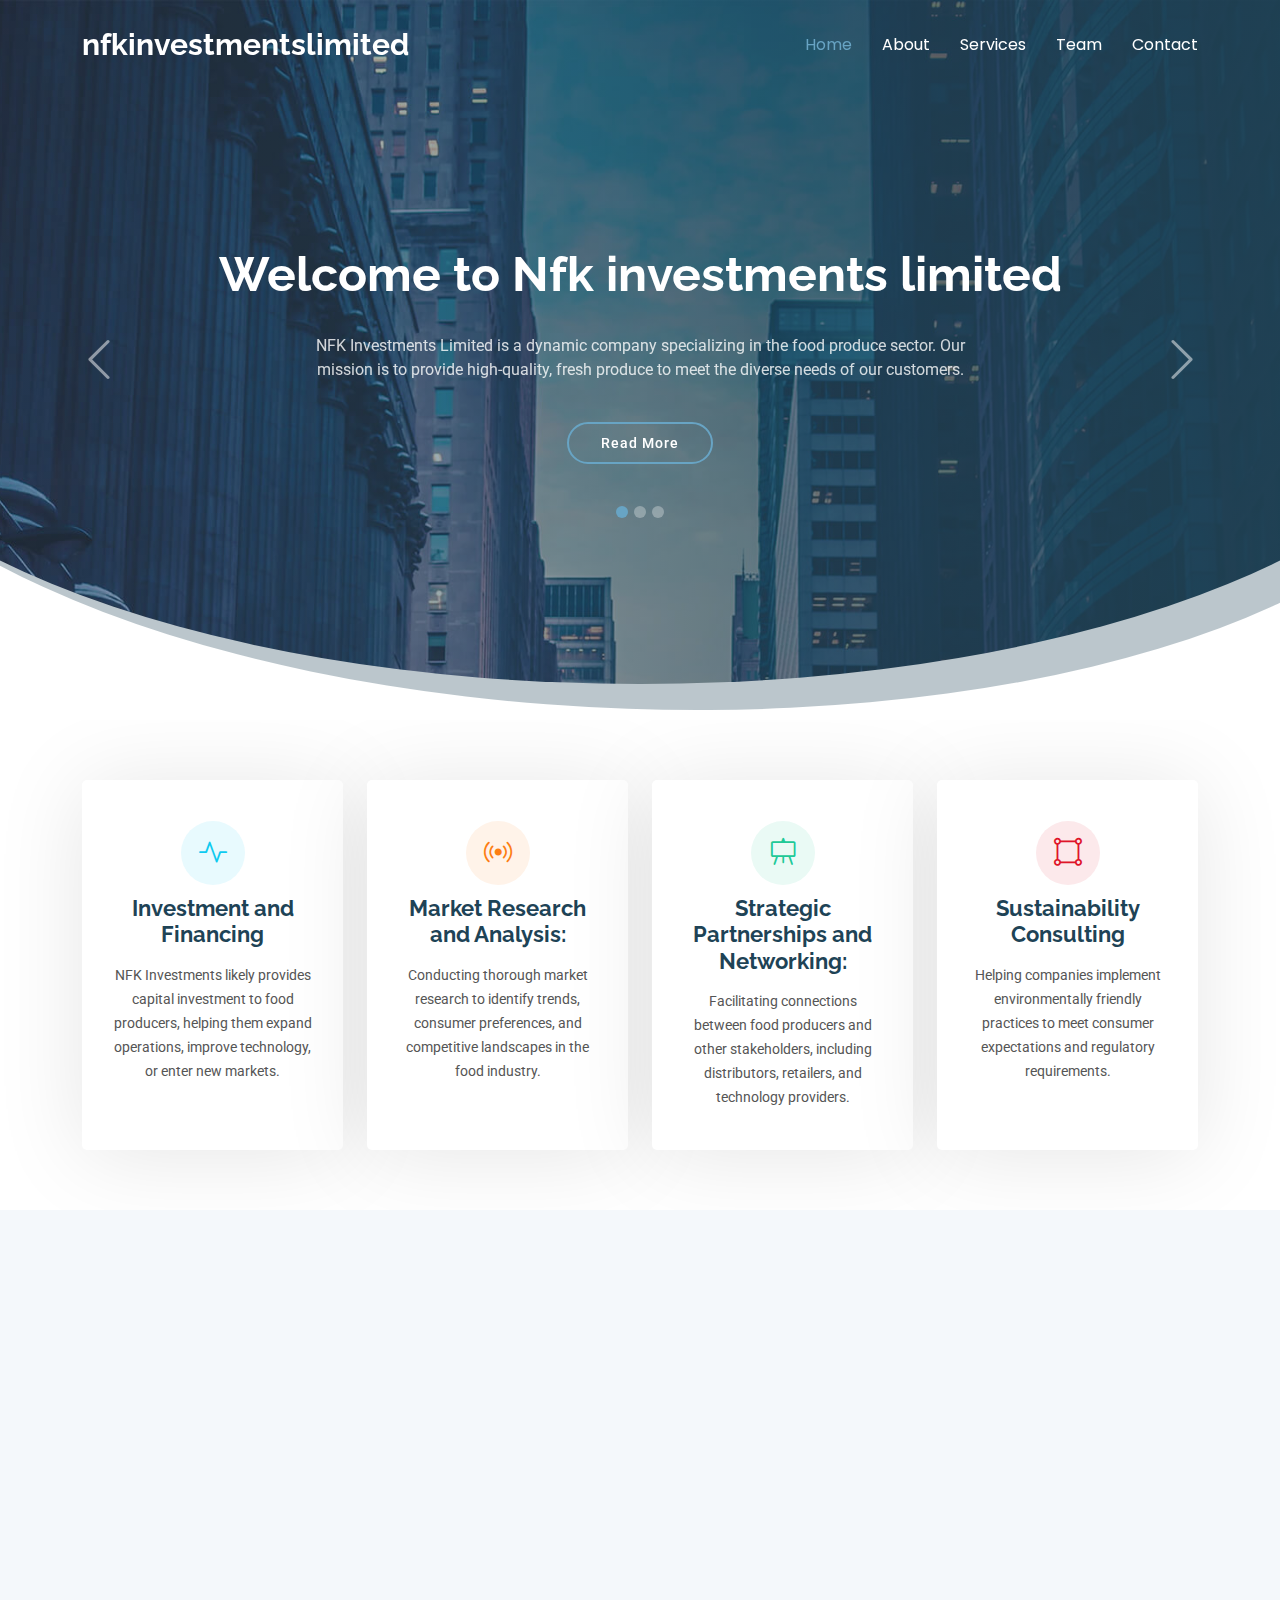
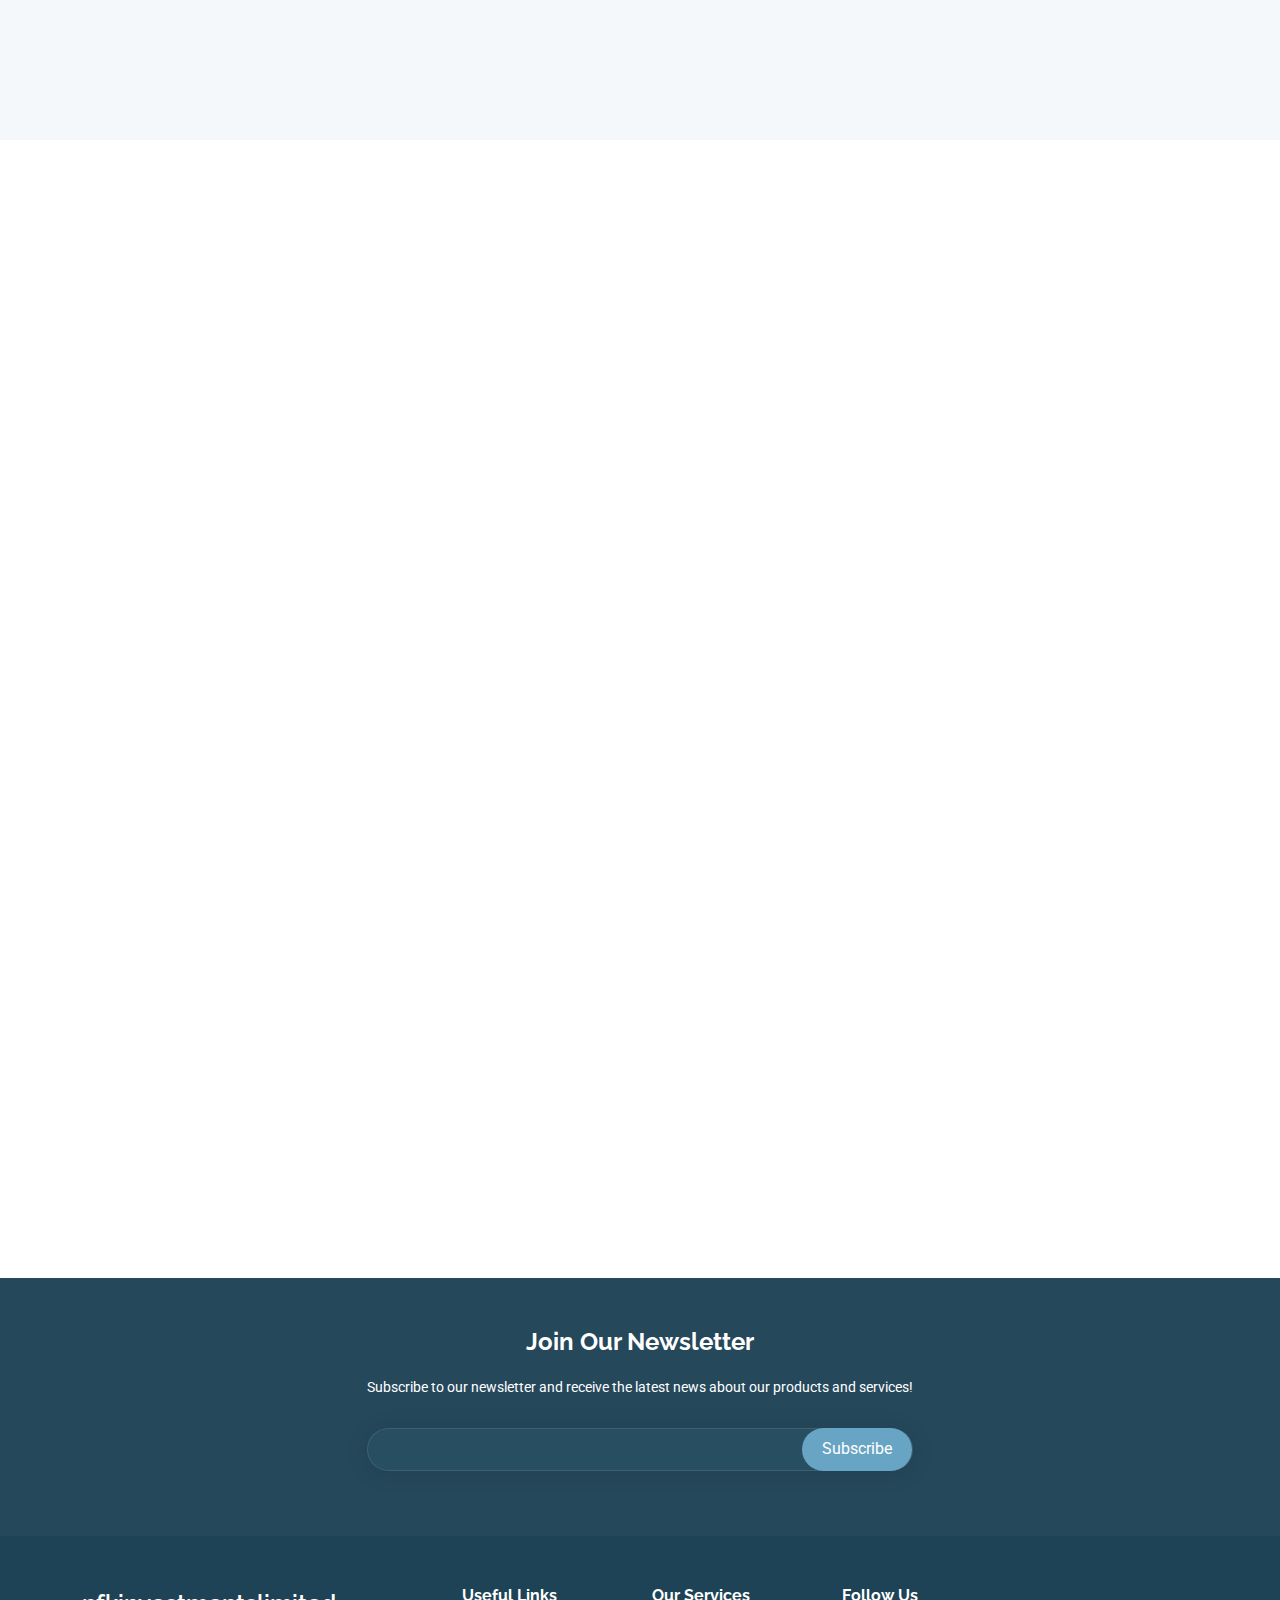
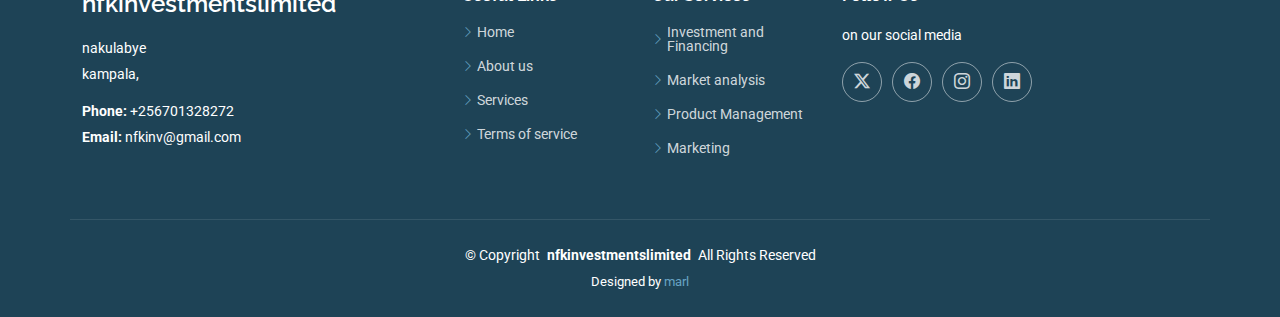
<file: marl/index.html>
<!DOCTYPE html>
<html lang="en">

<head>
  <meta charset="utf-8">
  <meta content="width=device-width, initial-scale=1.0" name="viewport">
  <title>Index - NFK INVESTMENTS LIMITED </title>
  <meta name="description" content="">
  <meta name="keywords" content="">

  <!-- Favicons -->
  <link href="assets/img/favicon.png" rel="icon">
  <link href="assets/img/apple-touch-icon.png" rel="apple-touch-icon">

  <!-- Fonts -->
  <link href="https://fonts.googleapis.com" rel="preconnect">
  <link href="https://fonts.gstatic.com" rel="preconnect" crossorigin>
  <link href="https://fonts.googleapis.com/css2?family=Roboto:ital,wght@0,100;0,300;0,400;0,500;0,700;0,900;1,100;1,300;1,400;1,500;1,700;1,900&family=Poppins:ital,wght@0,100;0,200;0,300;0,400;0,500;0,600;0,700;0,800;0,900;1,100;1,200;1,300;1,400;1,500;1,600;1,700;1,800;1,900&family=Raleway:ital,wght@0,100;0,200;0,300;0,400;0,500;0,600;0,700;0,800;0,900;1,100;1,200;1,300;1,400;1,500;1,600;1,700;1,800;1,900&display=swap" rel="stylesheet">

  <!-- Vendor CSS Files -->
  <link href="assets/vendor/bootstrap/css/bootstrap.min.css" rel="stylesheet">
  <link href="assets/vendor/bootstrap-icons/bootstrap-icons.css" rel="stylesheet">
  <link href="assets/vendor/aos/aos.css" rel="stylesheet">
  <link href="assets/vendor/glightbox/css/glightbox.min.css" rel="stylesheet">
  <link href="assets/vendor/swiper/swiper-bundle.min.css" rel="stylesheet">

  <!-- Main CSS File -->
  <link href="assets/css/main.css" rel="stylesheet">

 
</head>

<body class="index-page">

  <header id="header" class="header d-flex align-items-center fixed-top">
    <div class="container-fluid container-xl position-relative d-flex align-items-center justify-content-between">

      <a href="index.html" class="logo d-flex align-items-center">
       
        <h1 class="sitename">nfkinvestmentslimited</h1>
      </a>

      <nav id="navmenu" class="navmenu">
        <ul>
          <li><a href="index.html" class="active">Home</a></li>
          <li><a href="about.html">About</a></li>
          <li><a href="services.html">Services</a></li>
          <li><a href="team.html">Team</a></li>
          <li><a href="contact.html">Contact</a></li>
        </ul>
        <i class="mobile-nav-toggle d-xl-none bi bi-list"></i>
      </nav>

    </div>
  </header>

  <main class="main">

    <!-- Hero Section -->
    <section id="hero" class="hero section dark-background">

      <!-- <img src="assets/img/hero-bg.jpg" alt="" data-aos="fade-in"> -->

      <div id="hero-carousel" class="carousel carousel-fade" data-bs-ride="carousel" data-bs-interval="5000">

        <div class="container position-relative">

          <div class="carousel-item active">
            <div class="carousel-container">
              <h2>Welcome to Nfk investments limited </h2>
              <p>NFK Investments Limited is a dynamic company specializing in the food produce sector. Our mission is to provide high-quality, fresh produce to meet the diverse needs of our customers.</p>
              <a href="#about" class="btn-get-started">Read More</a>
            </div>
          </div><!-- End Carousel Item -->

          <div class="carousel-item">
            <div class="carousel-container">
              <h2>Commitment to Sustainability</h2>
              <p>NFK Investments Limited is dedicated to sustainable practices, promoting environmentally friendly farming methods that benefit both the community and the planet.</p>
              <a href="#about" class="btn-get-started">Read More</a>
            </div>
          </div><!-- End Carousel Item -->

          <div class="carousel-item">
            <div class="carousel-container">
              <h2>Customer-Centric Approach</h2>
              <p> We believe in building strong relationships with our clients, providing exceptional service and support to ensure their satisfaction.</p>
              <a href="#about" class="btn-get-started">Read More</a>
            </div>
          </div><!-- End Carousel Item -->

          <a class="carousel-control-prev" href="#hero-carousel" role="button" data-bs-slide="prev">
            <span class="carousel-control-prev-icon bi bi-chevron-left" aria-hidden="true"></span>
          </a>

          <a class="carousel-control-next" href="#hero-carousel" role="button" data-bs-slide="next">
            <span class="carousel-control-next-icon bi bi-chevron-right" aria-hidden="true"></span>
          </a>

          <ol class="carousel-indicators"></ol>

        </div>

      </div>

    </section><!-- /Hero Section -->

    <!-- Featured Services Section -->
    <section id="featured-services" class="featured-services section">

      <div class="container">

        <div class="row gy-4">

          <div class="col-lg-3 col-md-6" data-aos="fade-up" data-aos-delay="100">
            <div class="service-item item-cyan position-relative">
              <div class="icon">
                <i class="bi bi-activity"></i>
              </div>
              <a href="service-details.html" class="stretched-link">
                <h3>Investment and Financing</h3>
              </a>
              <p>NFK Investments likely provides capital investment to food producers, helping them expand operations, improve technology, or enter new markets.</p>
            </div>
          </div><!-- End Service Item -->

          <div class="col-lg-3 col-md-6" data-aos="fade-up" data-aos-delay="200">
            <div class="service-item item-orange position-relative">
              <div class="icon">
                <i class="bi bi-broadcast"></i>
              </div>
              <a href="service-details.html" class="stretched-link">
                <h3>Market Research and Analysis:</h3>
              </a>
              <p>Conducting thorough market research to identify trends, consumer preferences, and competitive landscapes in the food industry.</p>
            </div>
          </div><!-- End Service Item -->

          <div class="col-lg-3 col-md-6" data-aos="fade-up" data-aos-delay="300">
            <div class="service-item item-teal position-relative">
              <div class="icon">
                <i class="bi bi-easel"></i>
              </div>
              <a href="service-details.html" class="stretched-link">
                <h3>Strategic Partnerships and Networking:</h3>
              </a>
              <p>Facilitating connections between food producers and other stakeholders, including distributors, retailers, and technology providers.</p>
            </div>
          </div><!-- End Service Item -->

          <div class="col-lg-3 col-md-6" data-aos="fade-up" data-aos-delay="400">
            <div class="service-item item-red position-relative">
              <div class="icon">
                <i class="bi bi-bounding-box-circles"></i>
              </div>
              <a href="service-details.html" class="stretched-link">
                <h3>Sustainability Consulting</h3>
              </a>
              <p>Helping companies implement environmentally friendly practices to meet consumer expectations and regulatory requirements.</p>
              <a href="service-details.html" class="stretched-link"></a>
            </div>
          </div><!-- End Service Item -->
        </div>

      </div>

    </section><!-- /Featured Services Section -->

    <!-- About Section -->
    <section id="about" class="about section light-background">

      <div class="container">

        <div class="row gy-4">
          <div class="col-lg-6 position-relative align-self-start" data-aos="fade-up" data-aos-delay="100">
            <img src="assets/img/about.jpg" class="img-fluid" alt="">
            <a href="https://www.youtube.com/watch?v=Y7f98aduVJ8" class="glightbox pulsating-play-btn"></a>
          </div>
          <div class="col-lg-6 content" data-aos="fade-up" data-aos-delay="200">
            <h3>About nfkinvestmentslimited</h3>
            <p class="fst-italic">
              NFK Investments Limited is a company founded by Hajji Nsubuga Farouk Kinalwa in 2015.
            </p>
            <ul>
              <li><i class="bi bi-check2-all"></i> <span>Business Focus and Activities;

                NFK Investments Limited is likely involved in various investment activities, particularly in sectors such as agriculture, food production, and possibly other related industries. Here are some potential areas of focus:</span></li>
              <li><i class="bi bi-check2-all"></i> <span>Food Production:

                Investing in companies that produce food products, ensuring quality and sustainability in food supply chains.
                </span></li>
              <li><i class="bi bi-check2-all"></i> <span>Commitment to Quality:

                NFK Investments is dedicated to maintaining the highest standards of quality and safety in its food products. The company adheres to strict regulatory guidelines and conducts regular quality checks to ensure customer satisfaction.</span></li>
            </ul>
            
          </div>
        </div>

      </div>

    </section><!-- /About Section -->

    <!-- Features Section -->
    <section id="features" class="features section">

      <!-- Section Title -->
      <div class="container section-title" data-aos="fade-up">
        <h2>Features</h2>
      </div><!-- End Section Title -->

      <div class="container">

        <div class="row gy-4 align-items-center features-item">
          <div class="col-md-5 d-flex align-items-center" data-aos="zoom-out" data-aos-delay="100">
            <img src="assets/img/features-1.svg" class="img-fluid" alt="">
          </div>
          <div class="col-md-7" data-aos="fade-up" data-aos-delay="100">
            <h3>NFK Investments Limited is characterized by several key features that define its operations and market presence.</h3>
              .</h3>
            <p class="fst-italic">
              Leadership and Management:

              Mr Nsubuga Farouk Kinalwa serves as the President & Chief Executive Officer, leading the company's strategic direction and operational efficiency.
            </p>
            <ul>
              <li><i class="bi bi-check"></i><span> Data-Driven Insights:

                NFK Investments utilizes comprehensive data analytics to inform its business decisions, including insights from global export and import data. This helps in understanding market trends and customer preferences.</span></li>
              <li><i class="bi bi-check"></i> <span>Product Range:

                The company specializes in a variety of food products, focusing on quality and sustainability. It sources fresh produce from local farmers, ensuring that the products are organic and of high quality.</span></li>
              <li><i class="bi bi-check"></i> <span>Supply Chain Management:

                NFK Investments has a robust supply chain that includes sourcing, processing, and distribution. This integrated approach allows for better control over product quality and delivery timelines.</span></li>
            </ul>
          </div>

        
        </div><!-- Features Item -->

        <div class="row gy-4 align-items-center features-item">
          <div class="col-md-5 order-1 order-md-2 d-flex align-items-center" data-aos="zoom-out">
            <img src="assets/img/features-4.svg" class="img-fluid" alt="">
          </div>
          <div class="col-md-7 order-2 order-md-1" data-aos="fade-up">
            <h3>conclusion</h3>
            <p class="fst-italic">
              The company is involved in both domestic and international markets, leveraging its data insights to expand its reach and cater to a diverse clientele.
            </p>
            <p>
              NFK Investments Limited is distinguished by its leadership, strategic location, data-driven approach, commitment to quality and sustainability, and strong customer engagement, making it a notable player in the food produce sector.
            </p>
          </div>
        </div><!-- Features Item -->

      </div>

    </section><!-- /Features Section -->

  </main>

  <footer id="footer" class="footer dark-background">

    <div class="footer-newsletter">
      <div class="container">
        <div class="row justify-content-center text-center">
          <div class="col-lg-6">
            <h4>Join Our Newsletter</h4>
            <p>Subscribe to our newsletter and receive the latest news about our products and services!</p>
            <form action="forms/newsletter.php" method="post" class="php-email-form">
              <div class="newsletter-form"><input type="email" name="email"><input type="submit" value="Subscribe"></div>
              <div class="loading">Loading</div>
              <div class="error-message"></div>
              <div class="sent-message">Your subscription request has been sent. Thank you!</div>
            </form>
          </div>
        </div>
      </div>
    </div>

    <div class="container footer-top">
      <div class="row gy-4">
        <div class="col-lg-4 col-md-6 footer-about">
          <a href="index.html" class="d-flex align-items-center">
            <span class="sitename">nfkinvestmentslimited</span>
          </a>
          <div class="footer-contact pt-3">
            <p>nakulabye</p>
            <p>kampala, </p>
            <p class="mt-3"><strong>Phone:</strong> <span>+256701328272</span></p>
            <p><strong>Email:</strong> <span>nfkinv@gmail.com</span></p>
          </div>
        </div>

        <div class="col-lg-2 col-md-3 footer-links">
          <h4>Useful Links</h4>
          <ul>
            <li><i class="bi bi-chevron-right"></i> <a href="#">Home</a></li>
            <li><i class="bi bi-chevron-right"></i> <a href="#">About us</a></li>
            <li><i class="bi bi-chevron-right"></i> <a href="#">Services</a></li>
            <li><i class="bi bi-chevron-right"></i> <a href="#">Terms of service</a></li>
          </ul>
        </div>

        <div class="col-lg-2 col-md-3 footer-links">
          <h4>Our Services</h4>
          <ul>
            <li><i class="bi bi-chevron-right"></i> <a href="#">Investment and Financing</a></li>
            <li><i class="bi bi-chevron-right"></i> <a href="#">Market analysis</a></li>
            <li><i class="bi bi-chevron-right"></i> <a href="#">Product Management</a></li>
            <li><i class="bi bi-chevron-right"></i> <a href="#">Marketing</a></li>
          </ul>
        </div>

        <div class="col-lg-4 col-md-12">
          <h4>Follow Us</h4>
          <p>on our social media </p>
          <div class="social-links d-flex">
            <a href=""><i class="bi bi-twitter-x"></i></a>
            <a href=""><i class="bi bi-facebook"></i></a>
            <a href=""><i class="bi bi-instagram"></i></a>
            <a href=""><i class="bi bi-linkedin"></i></a>
          </div>
        </div>

      </div>
    </div>

    <div class="container copyright text-center mt-4">
      <p>© <span>Copyright</span> <strong class="px-1 sitename">nfkinvestmentslimited</strong> <span>All Rights Reserved</span></p>
      <div class="credits">
       
        Designed by <a href="https://bootstrapmade.com/">marl</a>
      </div>
    </div>

  </footer>

  <!-- Scroll Top -->
  <a href="#" id="scroll-top" class="scroll-top d-flex align-items-center justify-content-center"><i class="bi bi-arrow-up-short"></i></a>

  <!-- Preloader -->
  <div id="preloader"></div>

  <!-- Vendor JS Files -->
  <script src="assets/vendor/bootstrap/js/bootstrap.bundle.min.js"></script>
  <script src="assets/vendor/php-email-form/validate.js"></script>
  <script src="assets/vendor/aos/aos.js"></script>
  <script src="assets/vendor/glightbox/js/glightbox.min.js"></script>
  <script src="assets/vendor/purecounter/purecounter_vanilla.js"></script>
  <script src="assets/vendor/swiper/swiper-bundle.min.js"></script>
  <script src="assets/vendor/waypoints/noframework.waypoints.js"></script>
  <script src="assets/vendor/imagesloaded/imagesloaded.pkgd.min.js"></script>
  <script src="assets/vendor/isotope-layout/isotope.pkgd.min.js"></script>

  
  <script src="assets/js/main.js"></script>

</body>

</html>
</file>
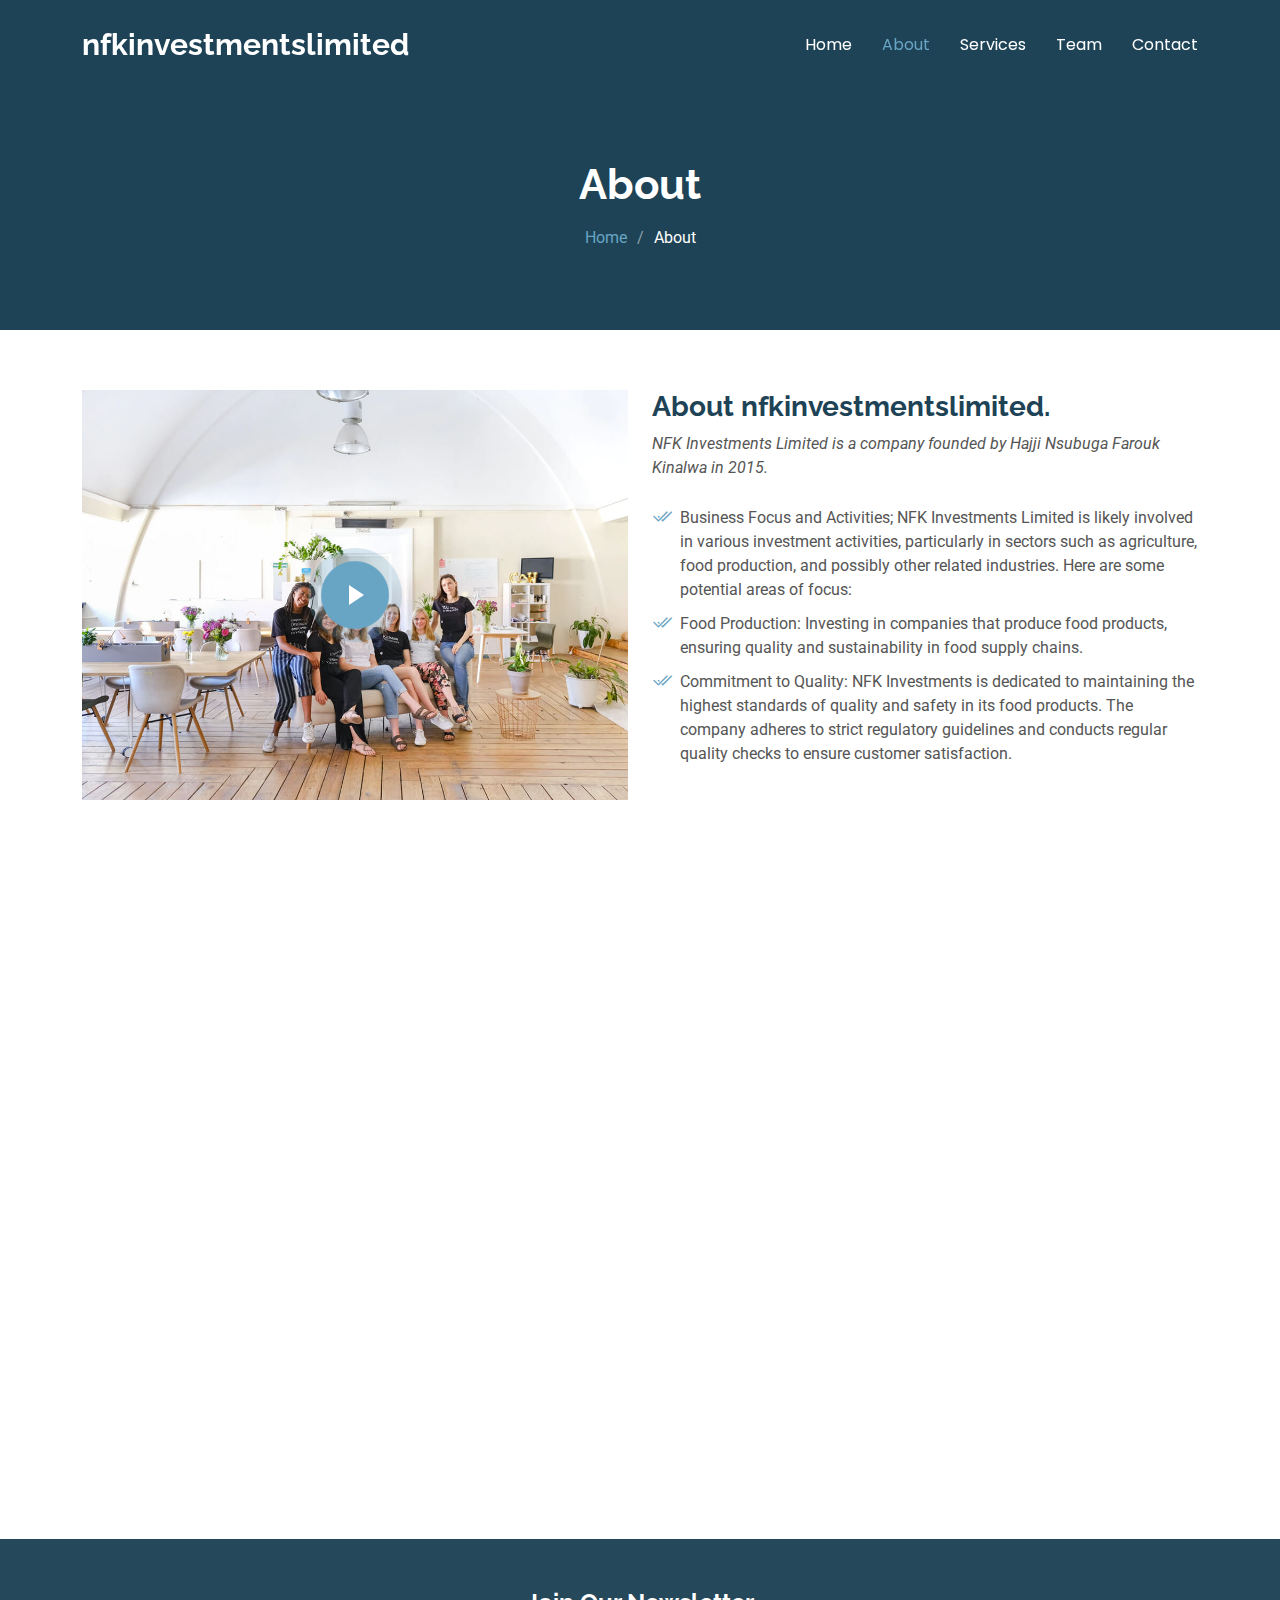
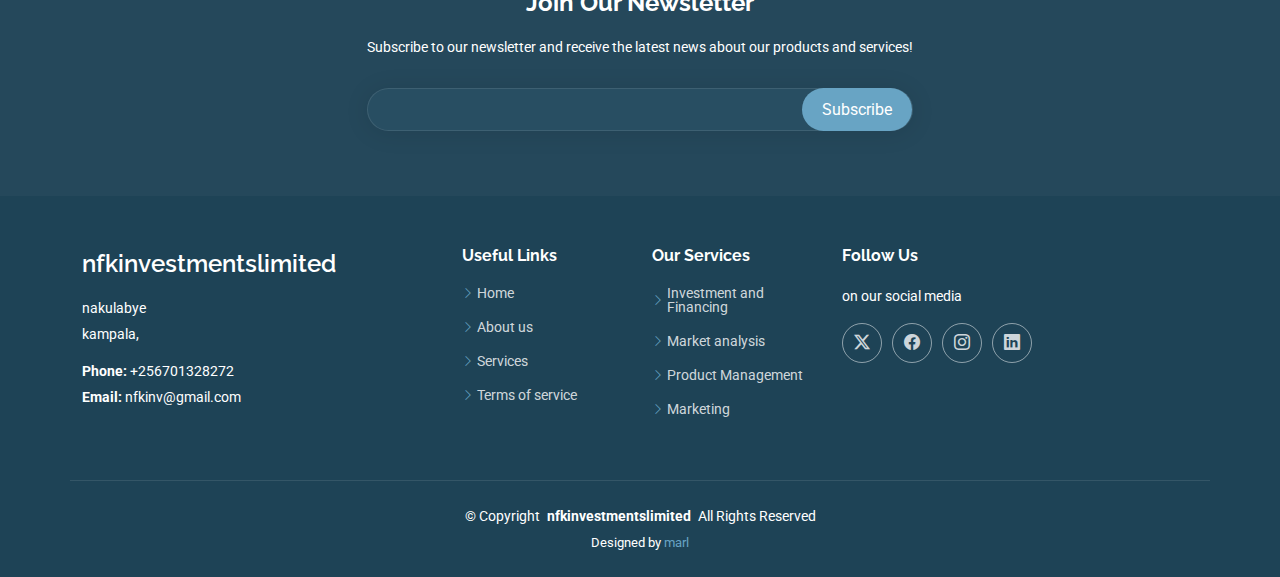
<file: marl/about.html>
<!DOCTYPE html>
<html lang="en">

<head>
  <meta charset="utf-8">
  <meta content="width=device-width, initial-scale=1.0" name="viewport">
  <title>About - NFK INVESTMENTS LIMITED</title>
  <meta name="description" content="">
  <meta name="keywords" content="">

  <!-- Favicons -->
  <link href="assets/img/favicon.png" rel="icon">
  <link href="assets/img/apple-touch-icon.png" rel="apple-touch-icon">

  <!-- Fonts -->
  <link href="https://fonts.googleapis.com" rel="preconnect">
  <link href="https://fonts.gstatic.com" rel="preconnect" crossorigin>
  <link href="https://fonts.googleapis.com/css2?family=Roboto:ital,wght@0,100;0,300;0,400;0,500;0,700;0,900;1,100;1,300;1,400;1,500;1,700;1,900&family=Poppins:ital,wght@0,100;0,200;0,300;0,400;0,500;0,600;0,700;0,800;0,900;1,100;1,200;1,300;1,400;1,500;1,600;1,700;1,800;1,900&family=Raleway:ital,wght@0,100;0,200;0,300;0,400;0,500;0,600;0,700;0,800;0,900;1,100;1,200;1,300;1,400;1,500;1,600;1,700;1,800;1,900&display=swap" rel="stylesheet">

  <!-- Vendor CSS Files -->
  <link href="assets/vendor/bootstrap/css/bootstrap.min.css" rel="stylesheet">
  <link href="assets/vendor/bootstrap-icons/bootstrap-icons.css" rel="stylesheet">
  <link href="assets/vendor/aos/aos.css" rel="stylesheet">
  <link href="assets/vendor/glightbox/css/glightbox.min.css" rel="stylesheet">
  <link href="assets/vendor/swiper/swiper-bundle.min.css" rel="stylesheet">

  <!-- Main CSS File -->
  <link href="assets/css/main.css" rel="stylesheet">

  
</head>

<body class="about-page">

  <header id="header" class="header d-flex align-items-center fixed-top">
    <div class="container-fluid container-xl position-relative d-flex align-items-center justify-content-between">

      <a href="index.html" class="logo d-flex align-items-center">
       
        <h1 class="sitename">nfkinvestmentslimited</h1>
      </a>

      <nav id="navmenu" class="navmenu">
        <ul>
          <li><a href="index.html">Home</a></li>
          <li><a href="about.html" class="active">About</a></li>
          <li><a href="services.html">Services</a></li>
          <li><a href="team.html">Team</a></li>
          <li><a href="contact.html">Contact</a></li>
        </ul>
        <i class="mobile-nav-toggle d-xl-none bi bi-list"></i>
      </nav>

    </div>
  </header>

  <main class="main">

    <!-- Page Title -->
    <div class="page-title dark-background">
      <div class="container position-relative">
        <h1>About</h1>
        <p></p>
        <nav class="breadcrumbs">
          <ol>
            <li><a href="index.html">Home</a></li>
            <li class="current">About</li>
          </ol>
        </nav>
      </div>
    </div><!-- End Page Title -->

    <!-- About Section -->
    <section id="about" class="about section">

      <div class="container">

        <div class="row gy-4">
          <div class="col-lg-6 position-relative align-self-start" data-aos="fade-up" data-aos-delay="100">
            <img src="assets/img/about.jpg" class="img-fluid" alt="">
            <a href="https://www.youtube.com/watch?v=Y7f98aduVJ8" class="glightbox pulsating-play-btn"></a>
          </div>
          <div class="col-lg-6 content" data-aos="fade-up" data-aos-delay="200">
            <h3>About nfkinvestmentslimited.</h3>
            <p class="fst-italic">
              NFK Investments Limited is a company founded by Hajji Nsubuga Farouk Kinalwa in 2015.
            </p>
            <ul>
              <li><i class="bi bi-check2-all"></i> <span>Business Focus and Activities;

                NFK Investments Limited is likely involved in various investment activities, particularly in sectors such as agriculture, food production, and possibly other related industries. Here are some potential areas of focus:</span></li>
              <li><i class="bi bi-check2-all"></i> <span>Food Production:

                Investing in companies that produce food products, ensuring quality and sustainability in food supply chains.
                </span></li>
              <li><i class="bi bi-check2-all"></i> <span>Commitment to Quality:

                NFK Investments is dedicated to maintaining the highest standards of quality and safety in its food products. The company adheres to strict regulatory guidelines and conducts regular quality checks to ensure customer satisfaction.</span></li>
            </ul>
            
           
          </div>
        </div>

      </div>

    </section><!-- /About Section -->

    <!-- Testimonials Section -->
    <section id="testimonials" class="testimonials section">

      <!-- Section Title -->
      <div class="container section-title" data-aos="fade-up">
        <h2>Testimonials</h2>
        <p>from some of our employees</p>
      </div><!-- End Section Title -->

      <div class="container" data-aos="fade-up" data-aos-delay="100">

        <div class="swiper init-swiper">
          <script type="application/json" class="swiper-config">
            {
              "loop": true,
              "speed": 600,
              "autoplay": {
                "delay": 5000
              },
              "slidesPerView": "auto",
              "pagination": {
                "el": ".swiper-pagination",
                "type": "bullets",
                "clickable": true
              }
            }
          </script>
          <div class="swiper-wrapper">

            <div class="swiper-slide">
              <div class="testimonial-item">
                <img src="assets/img/testimonials/testimonials-1.jpg" class="testimonial-img" alt="">
                <h3>hajji Nsubuga Farouk Kinalwa</h3>
                <h4>Ceo &amp; Founder</h4>
                <div class="stars">
                  <i class="bi bi-star-fill"></i><i class="bi bi-star-fill"></i><i class="bi bi-star-fill"></i><i class="bi bi-star-fill"></i><i class="bi bi-star-fill"></i>
                </div>
                <p>
                  <i class="bi bi-quote quote-icon-left"></i>
                  <span>As the CEO of NFK Investments Limited, I am proud to share our commitment to excellence in the food produce sector. Our mission is to provide high-quality, sustainably sourced products that not only meet the needs of our customers but also support local farmers and communities.</span>
                  <i class="bi bi-quote quote-icon-right"></i>
                </p>
              </div>
            </div><!-- End testimonial item -->

            <div class="swiper-slide">
              <div class="testimonial-item">
                <img src="assets/img/testimonials/testimonials-2.jpg" class="testimonial-img" alt="">
                <h3>Mubiru Shafiq</h3>
                <h4>Employee</h4>
                <div class="stars">
                  <i class="bi bi-star-fill"></i><i class="bi bi-star-fill"></i><i class="bi bi-star-fill"></i><i class="bi bi-star-fill"></i><i class="bi bi-star-fill"></i>
                </div>
                <p>
                  <i class="bi bi-quote quote-icon-left"></i>
                  <span>I have had the pleasure of working with NFK Investments Limited, and I can confidently say that their commitment to quality and sustainability sets them apart in the industry. Under the leadership of Hajji Nsubuga Farouk Kinalwa, the company not only prioritizes exceptional food products sourced from local farmers but also embraces innovative data-driven strategies that enhance their operations</span>
                  <i class="bi bi-quote quote-icon-right"></i>
                </p>
              </div>
            </div><!-- End testimonial item -->

            <div class="swiper-slide">
              <div class="testimonial-item">
                <img src="assets/img/testimonials/testimonials-3.jpg" class="testimonial-img" alt="">
                <h3>Lwanga Sulaiman</h3>
                <h4>Driver</h4>
                <div class="stars">
                  <i class="bi bi-star-fill"></i><i class="bi bi-star-fill"></i><i class="bi bi-star-fill"></i><i class="bi bi-star-fill"></i><i class="bi bi-star-fill"></i>
                </div>
                <p>
                  <i class="bi bi-quote quote-icon-left"></i>
                  <span>Working at NFK Investments Limited has been an incredibly rewarding experience. From day one, I have been impressed by the company's commitment to quality and sustainability. Our leadership, particularly Hajji Nsubuga Farouk Kinalwa, fosters an environment where innovation and teamwork are highly valued.</span>
                  <i class="bi bi-quote quote-icon-right"></i>
                </p>
              </div>
            </div><!-- End testimonial item -->
            

          </div>
          <div class="swiper-pagination"></div>
        </div>

      </div>

    </section><!-- /Testimonials Section -->

  </main>

  <footer id="footer" class="footer dark-background">

    <div class="footer-newsletter">
      <div class="container">
        <div class="row justify-content-center text-center">
          <div class="col-lg-6">
            <h4>Join Our Newsletter</h4>
            <p>Subscribe to our newsletter and receive the latest news about our products and services!</p>
            <form action="forms/newsletter.php" method="post" class="php-email-form">
              <div class="newsletter-form"><input type="email" name="email"><input type="submit" value="Subscribe"></div>
              <div class="loading">Loading</div>
              <div class="error-message"></div>
              <div class="sent-message">Your subscription request has been sent. Thank you!</div>
            </form>
          </div>
        </div>
      </div>
    </div>

    <div class="container footer-top">
      <div class="row gy-4">
        <div class="col-lg-4 col-md-6 footer-about">
          <a href="index.html" class="d-flex align-items-center">
            <span class="sitename">nfkinvestmentslimited</span>
          </a>
          <div class="footer-contact pt-3">
            <p>nakulabye</p>
            <p>kampala, </p>
            <p class="mt-3"><strong>Phone:</strong> <span>+256701328272</span></p>
            <p><strong>Email:</strong> <span>nfkinv@gmail.com</span></p>
          </div>
        </div>

        <div class="col-lg-2 col-md-3 footer-links">
          <h4>Useful Links</h4>
          <ul>
            <li><i class="bi bi-chevron-right"></i> <a href="#">Home</a></li>
            <li><i class="bi bi-chevron-right"></i> <a href="#">About us</a></li>
            <li><i class="bi bi-chevron-right"></i> <a href="#">Services</a></li>
            <li><i class="bi bi-chevron-right"></i> <a href="#">Terms of service</a></li>
          </ul>
        </div>

        <div class="col-lg-2 col-md-3 footer-links">
          <h4>Our Services</h4>
          <ul>
            <li><i class="bi bi-chevron-right"></i> <a href="#">Investment and Financing</a></li>
            <li><i class="bi bi-chevron-right"></i> <a href="#">Market analysis</a></li>
            <li><i class="bi bi-chevron-right"></i> <a href="#">Product Management</a></li>
            <li><i class="bi bi-chevron-right"></i> <a href="#">Marketing</a></li>
          </ul>
        </div>

        <div class="col-lg-4 col-md-12">
          <h4>Follow Us</h4>
          <p>on our social media </p>
          <div class="social-links d-flex">
            <a href=""><i class="bi bi-twitter-x"></i></a>
            <a href=""><i class="bi bi-facebook"></i></a>
            <a href=""><i class="bi bi-instagram"></i></a>
            <a href=""><i class="bi bi-linkedin"></i></a>
          </div>
        </div>

      </div>
    </div>

    <div class="container copyright text-center mt-4">
      <p>© <span>Copyright</span> <strong class="px-1 sitename">nfkinvestmentslimited</strong> <span>All Rights Reserved</span></p>
      <div class="credits">
       
        Designed by <a href="https://bootstrapmade.com/">marl</a>
      </div>
    </div>

  </footer>
  <!-- Scroll Top -->
  <a href="#" id="scroll-top" class="scroll-top d-flex align-items-center justify-content-center"><i class="bi bi-arrow-up-short"></i></a>

  <!-- Preloader -->
  <div id="preloader"></div>

  <!-- Vendor JS Files -->
  <script src="assets/vendor/bootstrap/js/bootstrap.bundle.min.js"></script>
  <script src="assets/vendor/php-email-form/validate.js"></script>
  <script src="assets/vendor/aos/aos.js"></script>
  <script src="assets/vendor/glightbox/js/glightbox.min.js"></script>
  <script src="assets/vendor/purecounter/purecounter_vanilla.js"></script>
  <script src="assets/vendor/swiper/swiper-bundle.min.js"></script>
  <script src="assets/vendor/waypoints/noframework.waypoints.js"></script>
  <script src="assets/vendor/imagesloaded/imagesloaded.pkgd.min.js"></script>
  <script src="assets/vendor/isotope-layout/isotope.pkgd.min.js"></script>

  
  <script src="assets/js/main.js"></script>

</body>

</html>
</file>
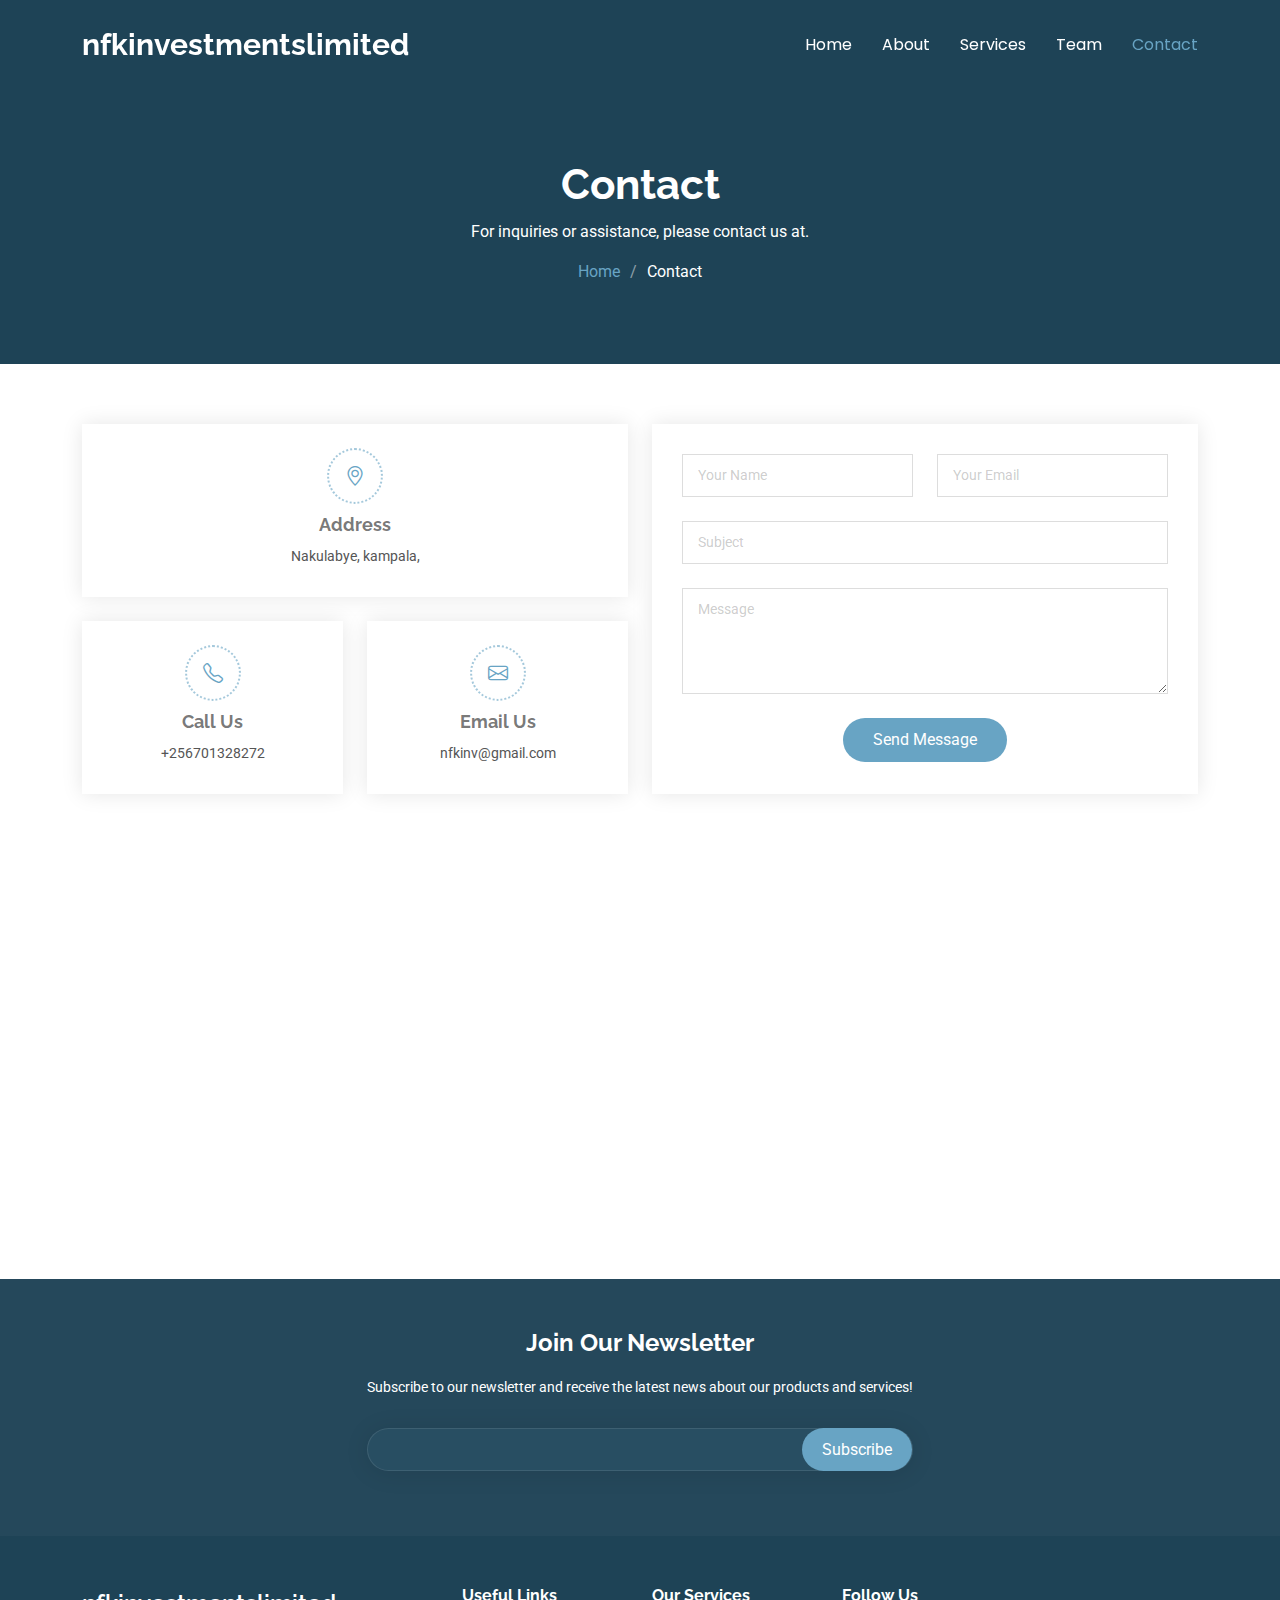
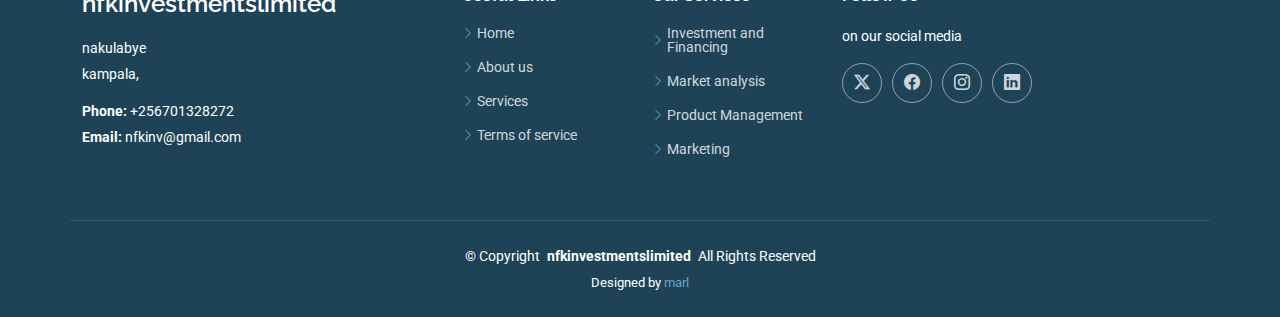
<file: marl/contact.html>
<!DOCTYPE html>
<html lang="en">

<head>
  <meta charset="utf-8">
  <meta content="width=device-width, initial-scale=1.0" name="viewport">
  <title>Contact - NFK INVESTMENTS LIMITED</title>
  <meta name="description" content="">
  <meta name="keywords" content="">

  <!-- Favicons -->
  <link href="assets/img/favicon.png" rel="icon">
  <link href="assets/img/apple-touch-icon.png" rel="apple-touch-icon">

  <!-- Fonts -->
  <link href="https://fonts.googleapis.com" rel="preconnect">
  <link href="https://fonts.gstatic.com" rel="preconnect" crossorigin>
  <link href="https://fonts.googleapis.com/css2?family=Roboto:ital,wght@0,100;0,300;0,400;0,500;0,700;0,900;1,100;1,300;1,400;1,500;1,700;1,900&family=Poppins:ital,wght@0,100;0,200;0,300;0,400;0,500;0,600;0,700;0,800;0,900;1,100;1,200;1,300;1,400;1,500;1,600;1,700;1,800;1,900&family=Raleway:ital,wght@0,100;0,200;0,300;0,400;0,500;0,600;0,700;0,800;0,900;1,100;1,200;1,300;1,400;1,500;1,600;1,700;1,800;1,900&display=swap" rel="stylesheet">

  <!-- Vendor CSS Files -->
  <link href="assets/vendor/bootstrap/css/bootstrap.min.css" rel="stylesheet">
  <link href="assets/vendor/bootstrap-icons/bootstrap-icons.css" rel="stylesheet">
  <link href="assets/vendor/aos/aos.css" rel="stylesheet">
  <link href="assets/vendor/glightbox/css/glightbox.min.css" rel="stylesheet">
  <link href="assets/vendor/swiper/swiper-bundle.min.css" rel="stylesheet">

  <!-- Main CSS File -->
  <link href="assets/css/main.css" rel="stylesheet">

  
</head>

<body class="contact-page">

  <header id="header" class="header d-flex align-items-center fixed-top">
    <div class="container-fluid container-xl position-relative d-flex align-items-center justify-content-between">

      <a href="index.html" class="logo d-flex align-items-center">
        
        <h1 class="sitename">nfkinvestmentslimited</h1>
      </a>

      <nav id="navmenu" class="navmenu">
        <ul>
          <li><a href="index.html">Home</a></li>
          <li><a href="about.html">About</a></li>
          <li><a href="services.html">Services</a></li>
          <li><a href="team.html">Team</a></li>
          <li><a href="contact.html" class="active">Contact</a></li>
        </ul>
        <i class="mobile-nav-toggle d-xl-none bi bi-list"></i>
      </nav>

    </div>
  </header>

  <main class="main">

    <!-- Page Title -->
    <div class="page-title dark-background">
      <div class="container position-relative">
        <h1>Contact</h1>
        <p>For inquiries or assistance, please contact us at.</p>
        <nav class="breadcrumbs">
          <ol>
            <li><a href="index.html">Home</a></li>
            <li class="current">Contact</li>
          </ol>
        </nav>
      </div>
    </div><!-- End Page Title -->

    <!-- Contact Section -->
    <section id="contact" class="contact section">

      <div class="container" data-aos="fade-up" data-aos-delay="100">

        <div class="row gy-4">
          <div class="col-lg-6 ">
            <div class="row gy-4">

              <div class="col-lg-12">
                <div class="info-item d-flex flex-column justify-content-center align-items-center" data-aos="fade-up" data-aos-delay="200">
                  <i class="bi bi-geo-alt"></i>
                  <h3>Address</h3>
                  <p>Nakulabye, kampala, </p>
                </div>
              </div><!-- End Info Item -->

              <div class="col-md-6">
                <div class="info-item d-flex flex-column justify-content-center align-items-center" data-aos="fade-up" data-aos-delay="300">
                  <i class="bi bi-telephone"></i>
                  <h3>Call Us</h3>
                  <p>+256701328272</p>
                </div>
              </div><!-- End Info Item -->

              <div class="col-md-6">
                <div class="info-item d-flex flex-column justify-content-center align-items-center" data-aos="fade-up" data-aos-delay="400">
                  <i class="bi bi-envelope"></i>
                  <h3>Email Us</h3>
                  <p>nfkinv@gmail.com</p>
                </div>
              </div><!-- End Info Item -->

            </div>
          </div>

          <div class="col-lg-6">
            <form action="forms/contact.php" method="post" class="php-email-form" data-aos="fade-up" data-aos-delay="500">
              <div class="row gy-4">

                <div class="col-md-6">
                  <input type="text" name="name" class="form-control" placeholder="Your Name" required="">
                </div>

                <div class="col-md-6 ">
                  <input type="email" class="form-control" name="email" placeholder="Your Email" required="">
                </div>

                <div class="col-md-12">
                  <input type="text" class="form-control" name="subject" placeholder="Subject" required="">
                </div>

                <div class="col-md-12">
                  <textarea class="form-control" name="message" rows="4" placeholder="Message" required=""></textarea>
                </div>

                <div class="col-md-12 text-center">
                  <div class="loading">Loading</div>
                  <div class="error-message"></div>
                  <div class="sent-message">Your message has been sent. Thank you!</div>

                  <button type="submit">Send Message</button>
                </div>

              </div>
            </form>
          </div><!-- End Contact Form -->

        </div>

      </div>

      <div class="mt-5" data-aos="fade-up" data-aos-delay="200">
        <iframe style="border:0; width: 100%; height: 370px;" src="https://www.google.com/maps/embed?pb=!1m18!1m12!1m3!1d3153.123456789012!2d32.5734!3d0.3471!2m3!1f0!2f0!3f0!3m2!1i1024!2i768!4f13.1!3m3!1m2!1s0x177db5e1a2b3c4b3%3A0x1234567890abcdef!2sNakulabye%2C%20Kampala%2C%20Uganda!5e0!3m2!1sen!2sug!4v1676961268712!5m2!1sen!2sug" frameborder="0" allowfullscreen="" loading="lazy" referrerpolicy="no-referrer-when-downgrade"></iframe>      </div><!-- End Google Maps -->

    </section><!-- /Contact Section -->

  </main>

  <footer id="footer" class="footer dark-background">

    <div class="footer-newsletter">
      <div class="container">
        <div class="row justify-content-center text-center">
          <div class="col-lg-6">
            <h4>Join Our Newsletter</h4>
            <p>Subscribe to our newsletter and receive the latest news about our products and services!</p>
            <form action="forms/newsletter.php" method="post" class="php-email-form">
              <div class="newsletter-form"><input type="email" name="email"><input type="submit" value="Subscribe"></div>
              <div class="loading">Loading</div>
              <div class="error-message"></div>
              <div class="sent-message">Your subscription request has been sent. Thank you!</div>
            </form>
          </div>
        </div>
      </div>
    </div>

    <div class="container footer-top">
      <div class="row gy-4">
        <div class="col-lg-4 col-md-6 footer-about">
          <a href="index.html" class="d-flex align-items-center">
            <span class="sitename">nfkinvestmentslimited</span>
          </a>
          <div class="footer-contact pt-3">
            <p>nakulabye</p>
            <p>kampala, </p>
            <p class="mt-3"><strong>Phone:</strong> <span>+256701328272</span></p>
            <p><strong>Email:</strong> <span>nfkinv@gmail.com</span></p>
          </div>
        </div>

        <div class="col-lg-2 col-md-3 footer-links">
          <h4>Useful Links</h4>
          <ul>
            <li><i class="bi bi-chevron-right"></i> <a href="#">Home</a></li>
            <li><i class="bi bi-chevron-right"></i> <a href="#">About us</a></li>
            <li><i class="bi bi-chevron-right"></i> <a href="#">Services</a></li>
            <li><i class="bi bi-chevron-right"></i> <a href="#">Terms of service</a></li>
          </ul>
        </div>

        <div class="col-lg-2 col-md-3 footer-links">
          <h4>Our Services</h4>
          <ul>
            <li><i class="bi bi-chevron-right"></i> <a href="#">Investment and Financing</a></li>
            <li><i class="bi bi-chevron-right"></i> <a href="#">Market analysis</a></li>
            <li><i class="bi bi-chevron-right"></i> <a href="#">Product Management</a></li>
            <li><i class="bi bi-chevron-right"></i> <a href="#">Marketing</a></li>
          </ul>
        </div>

        <div class="col-lg-4 col-md-12">
          <h4>Follow Us</h4>
          <p>on our social media </p>
          <div class="social-links d-flex">
            <a href=""><i class="bi bi-twitter-x"></i></a>
            <a href=""><i class="bi bi-facebook"></i></a>
            <a href=""><i class="bi bi-instagram"></i></a>
            <a href=""><i class="bi bi-linkedin"></i></a>
          </div>
        </div>

      </div>
    </div>

    <div class="container copyright text-center mt-4">
      <p>© <span>Copyright</span> <strong class="px-1 sitename">nfkinvestmentslimited</strong> <span>All Rights Reserved</span></p>
      <div class="credits">
       
        Designed by <a href="https://bootstrapmade.com/">marl</a>
      </div>
    </div>

  </footer>

  <!-- Scroll Top -->
  <a href="#" id="scroll-top" class="scroll-top d-flex align-items-center justify-content-center"><i class="bi bi-arrow-up-short"></i></a>

  <!-- Preloader -->
  <div id="preloader"></div>

  <!-- Vendor JS Files -->
  <script src="assets/vendor/bootstrap/js/bootstrap.bundle.min.js"></script>
  <script src="assets/vendor/php-email-form/validate.js"></script>
  <script src="assets/vendor/aos/aos.js"></script>
  <script src="assets/vendor/glightbox/js/glightbox.min.js"></script>
  <script src="assets/vendor/purecounter/purecounter_vanilla.js"></script>
  <script src="assets/vendor/swiper/swiper-bundle.min.js"></script>
  <script src="assets/vendor/waypoints/noframework.waypoints.js"></script>
  <script src="assets/vendor/imagesloaded/imagesloaded.pkgd.min.js"></script>
  <script src="assets/vendor/isotope-layout/isotope.pkgd.min.js"></script>

  <!-- Main JS File -->
  <script src="assets/js/main.js"></script>

</body>

</html>
</file>
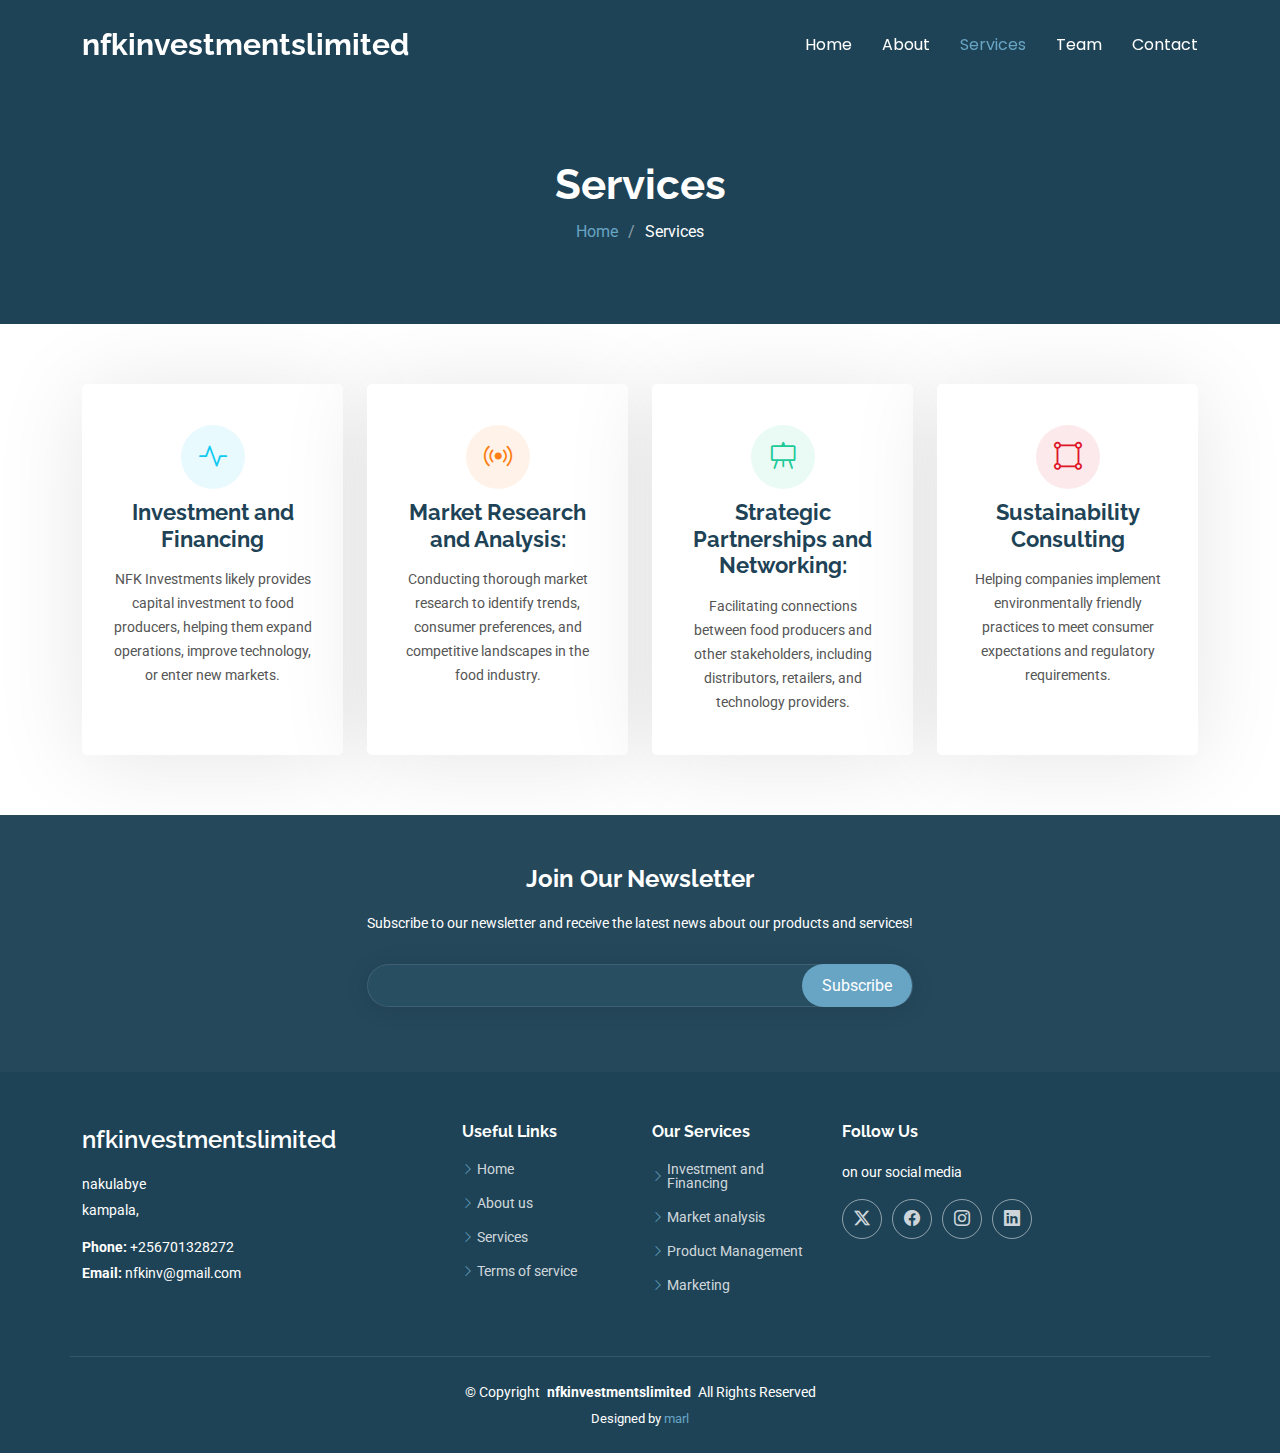
<file: marl/services.html>
<!DOCTYPE html>
<html lang="en">

<head>
  <meta charset="utf-8">
  <meta content="width=device-width, initial-scale=1.0" name="viewport">
  <title>Services - NFK INVESTMENTS LIMITED</title>
  <meta name="description" content="">
  <meta name="keywords" content="">

  <!-- Favicons -->
  <link href="assets/img/favicon.png" rel="icon">
  <link href="assets/img/apple-touch-icon.png" rel="apple-touch-icon">

  <!-- Fonts -->
  <link href="https://fonts.googleapis.com" rel="preconnect">
  <link href="https://fonts.gstatic.com" rel="preconnect" crossorigin>
  <link href="https://fonts.googleapis.com/css2?family=Roboto:ital,wght@0,100;0,300;0,400;0,500;0,700;0,900;1,100;1,300;1,400;1,500;1,700;1,900&family=Poppins:ital,wght@0,100;0,200;0,300;0,400;0,500;0,600;0,700;0,800;0,900;1,100;1,200;1,300;1,400;1,500;1,600;1,700;1,800;1,900&family=Raleway:ital,wght@0,100;0,200;0,300;0,400;0,500;0,600;0,700;0,800;0,900;1,100;1,200;1,300;1,400;1,500;1,600;1,700;1,800;1,900&display=swap" rel="stylesheet">

  <!-- Vendor CSS Files -->
  <link href="assets/vendor/bootstrap/css/bootstrap.min.css" rel="stylesheet">
  <link href="assets/vendor/bootstrap-icons/bootstrap-icons.css" rel="stylesheet">
  <link href="assets/vendor/aos/aos.css" rel="stylesheet">
  <link href="assets/vendor/glightbox/css/glightbox.min.css" rel="stylesheet">
  <link href="assets/vendor/swiper/swiper-bundle.min.css" rel="stylesheet">

  <!-- Main CSS File -->
  <link href="assets/css/main.css" rel="stylesheet">

 
</head>

<body class="services-page">

  <header id="header" class="header d-flex align-items-center fixed-top">
    <div class="container-fluid container-xl position-relative d-flex align-items-center justify-content-between">

      <a href="index.html" class="logo d-flex align-items-center">
       
        <h1 class="sitename">nfkinvestmentslimited</h1>
      </a>

      <nav id="navmenu" class="navmenu">
        <ul>
          <li><a href="index.html">Home</a></li>
          <li><a href="about.html">About</a></li>
          <li><a href="services.html" class="active">Services</a></li>
          <li><a href="team.html">Team</a></li>
          <li><a href="contact.html">Contact</a></li>
        </ul>
        <i class="mobile-nav-toggle d-xl-none bi bi-list"></i>
      </nav>

    </div>
  </header>

  <main class="main">

    <!-- Page Title -->
    <div class="page-title dark-background">
      <div class="container position-relative">
        <h1>Services</h1>
        <nav class="breadcrumbs">
          <ol>
            <li><a href="index.html">Home</a></li>
            <li class="current">Services</li>
          </ol>
        </nav>
      </div>
    </div><!-- End Page Title -->

    <!-- Featured Services Section -->
    <section id="featured-services" class="featured-services section">

      <div class="container">

        <div class="row gy-4">

          <div class="col-lg-3 col-md-6" data-aos="fade-up" data-aos-delay="100">
            <div class="service-item item-cyan position-relative">
              <div class="icon">
                <i class="bi bi-activity"></i>
              </div>
              <a href="service-details.html" class="stretched-link">
                <h3>Investment and Financing</h3>
              </a>
              <p>NFK Investments likely provides capital investment to food producers, helping them expand operations, improve technology, or enter new markets.</p>
            </div>
          </div><!-- End Service Item -->

          <div class="col-lg-3 col-md-6" data-aos="fade-up" data-aos-delay="200">
            <div class="service-item item-orange position-relative">
              <div class="icon">
                <i class="bi bi-broadcast"></i>
              </div>
              <a href="service-details.html" class="stretched-link">
                <h3>Market Research and Analysis:</h3>
              </a>
              <p>Conducting thorough market research to identify trends, consumer preferences, and competitive landscapes in the food industry.</p>
            </div>
          </div><!-- End Service Item -->

          <div class="col-lg-3 col-md-6" data-aos="fade-up" data-aos-delay="300">
            <div class="service-item item-teal position-relative">
              <div class="icon">
                <i class="bi bi-easel"></i>
              </div>
              <a href="service-details.html" class="stretched-link">
                <h3>Strategic Partnerships and Networking:</h3>
              </a>
              <p>Facilitating connections between food producers and other stakeholders, including distributors, retailers, and technology providers.</p>
            </div>
          </div><!-- End Service Item -->

          <div class="col-lg-3 col-md-6" data-aos="fade-up" data-aos-delay="400">
            <div class="service-item item-red position-relative">
              <div class="icon">
                <i class="bi bi-bounding-box-circles"></i>
              </div>
              <a href="service-details.html" class="stretched-link">
                <h3>Sustainability Consulting</h3>
              </a>
              <p>Helping companies implement environmentally friendly practices to meet consumer expectations and regulatory requirements.</p>
              <a href="service-details.html" class="stretched-link"></a>
            </div>
          </div><!-- End Service Item -->
        </div>

      </div>

    </section><!-- /Featured Services Section -->

   
  </main>

  <footer id="footer" class="footer dark-background">

    <div class="footer-newsletter">
      <div class="container">
        <div class="row justify-content-center text-center">
          <div class="col-lg-6">
            <h4>Join Our Newsletter</h4>
            <p>Subscribe to our newsletter and receive the latest news about our products and services!</p>
            <form action="forms/newsletter.php" method="post" class="php-email-form">
              <div class="newsletter-form"><input type="email" name="email"><input type="submit" value="Subscribe"></div>
              <div class="loading">Loading</div>
              <div class="error-message"></div>
              <div class="sent-message">Your subscription request has been sent. Thank you!</div>
            </form>
          </div>
        </div>
      </div>
    </div>

    <div class="container footer-top">
      <div class="row gy-4">
        <div class="col-lg-4 col-md-6 footer-about">
          <a href="index.html" class="d-flex align-items-center">
            <span class="sitename">nfkinvestmentslimited</span>
          </a>
          <div class="footer-contact pt-3">
            <p>nakulabye</p>
            <p>kampala, </p>
            <p class="mt-3"><strong>Phone:</strong> <span>+256701328272</span></p>
            <p><strong>Email:</strong> <span>nfkinv@gmail.com</span></p>
          </div>
        </div>

        <div class="col-lg-2 col-md-3 footer-links">
          <h4>Useful Links</h4>
          <ul>
            <li><i class="bi bi-chevron-right"></i> <a href="#">Home</a></li>
            <li><i class="bi bi-chevron-right"></i> <a href="#">About us</a></li>
            <li><i class="bi bi-chevron-right"></i> <a href="#">Services</a></li>
            <li><i class="bi bi-chevron-right"></i> <a href="#">Terms of service</a></li>
          </ul>
        </div>

        <div class="col-lg-2 col-md-3 footer-links">
          <h4>Our Services</h4>
          <ul>
            <li><i class="bi bi-chevron-right"></i> <a href="#">Investment and Financing</a></li>
            <li><i class="bi bi-chevron-right"></i> <a href="#">Market analysis</a></li>
            <li><i class="bi bi-chevron-right"></i> <a href="#">Product Management</a></li>
            <li><i class="bi bi-chevron-right"></i> <a href="#">Marketing</a></li>
          </ul>
        </div>

        <div class="col-lg-4 col-md-12">
          <h4>Follow Us</h4>
          <p>on our social media </p>
          <div class="social-links d-flex">
            <a href=""><i class="bi bi-twitter-x"></i></a>
            <a href=""><i class="bi bi-facebook"></i></a>
            <a href=""><i class="bi bi-instagram"></i></a>
            <a href=""><i class="bi bi-linkedin"></i></a>
          </div>
        </div>

      </div>
    </div>

    <div class="container copyright text-center mt-4">
      <p>© <span>Copyright</span> <strong class="px-1 sitename">nfkinvestmentslimited</strong> <span>All Rights Reserved</span></p>
      <div class="credits">
       
        Designed by <a href="https://bootstrapmade.com/">marl</a>
      </div>
    </div>

  </footer>

  <!-- Scroll Top -->
  <a href="#" id="scroll-top" class="scroll-top d-flex align-items-center justify-content-center"><i class="bi bi-arrow-up-short"></i></a>

  <!-- Preloader -->
  <div id="preloader"></div>

  <!-- Vendor JS Files -->
  <script src="assets/vendor/bootstrap/js/bootstrap.bundle.min.js"></script>
  <script src="assets/vendor/php-email-form/validate.js"></script>
  <script src="assets/vendor/aos/aos.js"></script>
  <script src="assets/vendor/glightbox/js/glightbox.min.js"></script>
  <script src="assets/vendor/purecounter/purecounter_vanilla.js"></script>
  <script src="assets/vendor/swiper/swiper-bundle.min.js"></script>
  <script src="assets/vendor/waypoints/noframework.waypoints.js"></script>
  <script src="assets/vendor/imagesloaded/imagesloaded.pkgd.min.js"></script>
  <script src="assets/vendor/isotope-layout/isotope.pkgd.min.js"></script>

  
  <script src="assets/js/main.js"></script>

</body>

</html>
</file>
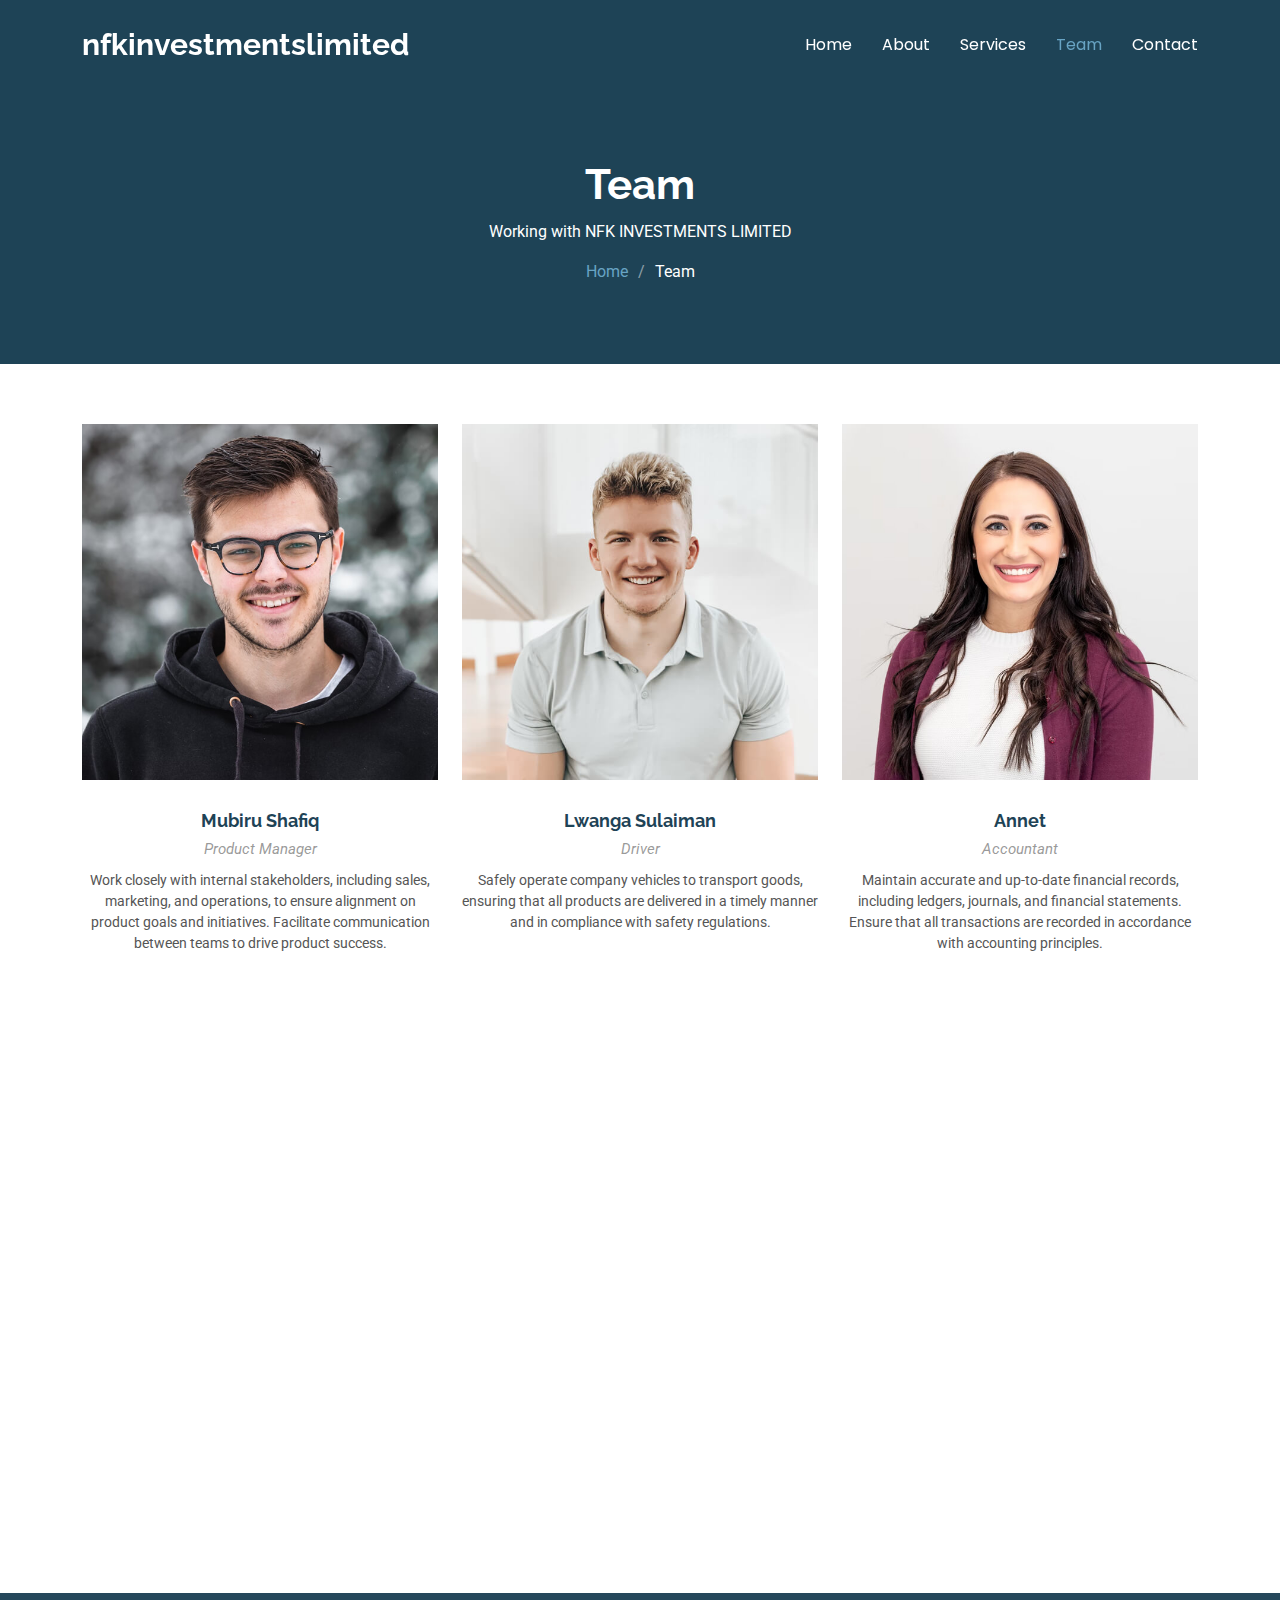
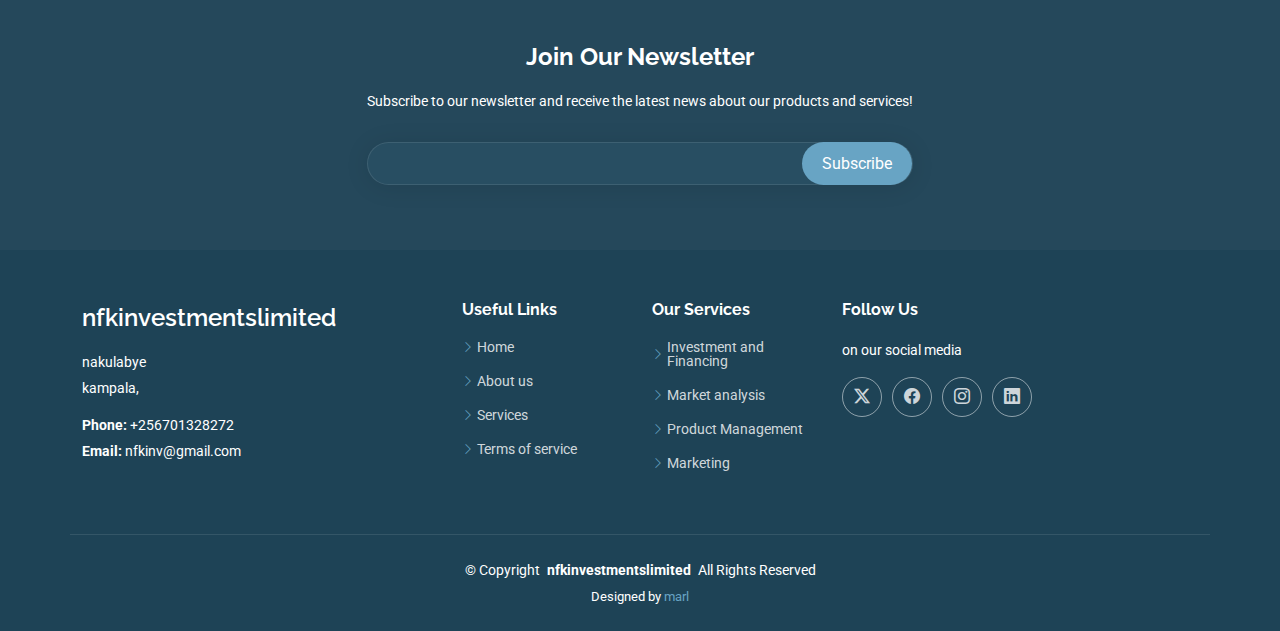
<file: marl/team.html>
<!DOCTYPE html>
<html lang="en">

<head>
  <meta charset="utf-8">
  <meta content="width=device-width, initial-scale=1.0" name="viewport">
  <title>Team - NFK INVESTMENTS LIMITED</title>
  <meta name="description" content="">
  <meta name="keywords" content="">

  <!-- Favicons -->
  <link href="assets/img/favicon.png" rel="icon">
  <link href="assets/img/apple-touch-icon.png" rel="apple-touch-icon">

  <!-- Fonts -->
  <link href="https://fonts.googleapis.com" rel="preconnect">
  <link href="https://fonts.gstatic.com" rel="preconnect" crossorigin>
  <link href="https://fonts.googleapis.com/css2?family=Roboto:ital,wght@0,100;0,300;0,400;0,500;0,700;0,900;1,100;1,300;1,400;1,500;1,700;1,900&family=Poppins:ital,wght@0,100;0,200;0,300;0,400;0,500;0,600;0,700;0,800;0,900;1,100;1,200;1,300;1,400;1,500;1,600;1,700;1,800;1,900&family=Raleway:ital,wght@0,100;0,200;0,300;0,400;0,500;0,600;0,700;0,800;0,900;1,100;1,200;1,300;1,400;1,500;1,600;1,700;1,800;1,900&display=swap" rel="stylesheet">

  <!-- Vendor CSS Files -->
  <link href="assets/vendor/bootstrap/css/bootstrap.min.css" rel="stylesheet">
  <link href="assets/vendor/bootstrap-icons/bootstrap-icons.css" rel="stylesheet">
  <link href="assets/vendor/aos/aos.css" rel="stylesheet">
  <link href="assets/vendor/glightbox/css/glightbox.min.css" rel="stylesheet">
  <link href="assets/vendor/swiper/swiper-bundle.min.css" rel="stylesheet">

  <!-- Main CSS File -->
  <link href="assets/css/main.css" rel="stylesheet">

  
</head>

<body class="team-page">

  <header id="header" class="header d-flex align-items-center fixed-top">
    <div class="container-fluid container-xl position-relative d-flex align-items-center justify-content-between">

      <a href="index.html" class="logo d-flex align-items-center">
       
        <h1 class="sitename">nfkinvestmentslimited</h1>
      </a>

      <nav id="navmenu" class="navmenu">
        <ul>
          <li><a href="index.html">Home</a></li>
          <li><a href="about.html">About</a></li>
          <li><a href="services.html">Services</a></li>
          <li><a href="team.html" class="active">Team</a></li>
          <li><a href="contact.html">Contact</a></li>
        </ul>
        <i class="mobile-nav-toggle d-xl-none bi bi-list"></i>
      </nav>

    </div>
  </header>

  <main class="main">

    <!-- Page Title -->
    <div class="page-title dark-background">
      <div class="container position-relative">
        <h1>Team</h1>
        <p>Working with NFK INVESTMENTS LIMITED</p>
        <nav class="breadcrumbs">
          <ol>
            <li><a href="index.html">Home</a></li>
            <li class="current">Team</li>
          </ol>
        </nav>
      </div>
    </div><!-- End Page Title -->

    <!-- Team Section -->
    <section id="team" class="team section">

      <div class="container">

        <div class="row gy-5">

          <div class="col-lg-4 col-md-6 member" data-aos="fade-up" data-aos-delay="100">
            <div class="member-img">
              <img src="assets/img/team/team-1.jpg" class="img-fluid" alt="">
              <div class="social">
                <a href="#"><i class="bi bi-twitter-x"></i></a>
                <a href="#"><i class="bi bi-facebook"></i></a>
                <a href="#"><i class="bi bi-instagram"></i></a>
                <a href="#"><i class="bi bi-linkedin"></i></a>
              </div>
            </div>
            <div class="member-info text-center">
              <h4>Mubiru Shafiq</h4>
              <span>Product Manager</span>
              <p>Work closely with internal stakeholders, including sales, marketing, and operations, to ensure alignment on product goals and initiatives. Facilitate communication between teams to drive product success.</p>
            </div>
          </div><!-- End Team Member -->
          
          <div class="col-lg-4 col-md-6 member" data-aos="fade-up" data-aos-delay="300">
            <div class="member-img">
              <img src="assets/img/team/team-3.jpg" class="img-fluid" alt="">
              <div class="social">
                <a href="#"><i class="bi bi-twitter-x"></i></a>
                <a href="#"><i class="bi bi-facebook"></i></a>
                <a href="#"><i class="bi bi-instagram"></i></a>
                <a href="#"><i class="bi bi-linkedin"></i></a>
              </div>
            </div>
            <div class="member-info text-center">
              <h4>Lwanga Sulaiman</h4>
              <span>Driver</span>
              <p>Safely operate company vehicles to transport goods, ensuring that all products are delivered in a timely manner and in compliance with safety regulations.</p>
            </div>
          </div><!-- End Team Member -->
          
          <div class="col-lg-4 col-md-6 member" data-aos="fade-up" data-aos-delay="400">
            <div class="member-img">
              <img src="assets/img/team/team-4.jpg" class="img-fluid" alt="">
              <div class="social">
                <a href="#"><i class="bi bi-twitter-x"></i></a>
                <a href="#"><i class="bi bi-facebook"></i></a>
                <a href="#"><i class="bi bi-instagram"></i></a>
                <a href="#"><i class="bi bi-linkedin"></i></a>
              </div>
            </div>
            <div class="member-info text-center">
              <h4>Annet</h4>
              <span>Accountant</span>
              <p> Maintain accurate and up-to-date financial records, including ledgers, journals, and financial statements. Ensure that all transactions are recorded in accordance with accounting principles.</p>
            </div>
          </div><!-- End Team Member -->
          
          <div class="col-lg-4 col-md-6 member" data-aos="fade-up" data-aos-delay="500">
            <div class="member-img">
              <img src="assets/img/team/team-5.jpg" class="img-fluid" alt="">
              <div class="social">
                <a href="#"><i class="bi bi-twitter-x"></i></a>
                <a href="#"><i class="bi bi-facebook"></i></a>
                <a href="#"><i class="bi bi-instagram"></i></a>
                <a href="#"><i class="bi bi-linkedin"></i></a>
              </div>
            </div>
            <div class="member-info text-center">
              <h4>Mutebi Yafi</h4>
              <span>Marketing Manager</span>
              <p>Develop and implement comprehensive marketing strategies that align with the company’s goals and objectives. Identify target markets and create plans to reach and engage them effectively.</p>
            </div>
          </div><!-- End Team Member -->
          
          
          
          </div>
          
          </section>
        </div>

      </div>

    </section><!-- /Team Section -->

  </main>

  <footer id="footer" class="footer dark-background">

    <div class="footer-newsletter">
      <div class="container">
        <div class="row justify-content-center text-center">
          <div class="col-lg-6">
            <h4>Join Our Newsletter</h4>
            <p>Subscribe to our newsletter and receive the latest news about our products and services!</p>
            <form action="forms/newsletter.php" method="post" class="php-email-form">
              <div class="newsletter-form"><input type="email" name="email"><input type="submit" value="Subscribe"></div>
              <div class="loading">Loading</div>
              <div class="error-message"></div>
              <div class="sent-message">Your subscription request has been sent. Thank you!</div>
            </form>
          </div>
        </div>
      </div>
    </div>

    <div class="container footer-top">
      <div class="row gy-4">
        <div class="col-lg-4 col-md-6 footer-about">
          <a href="index.html" class="d-flex align-items-center">
            <span class="sitename">nfkinvestmentslimited</span>
          </a>
          <div class="footer-contact pt-3">
            <p>nakulabye</p>
            <p>kampala, </p>
            <p class="mt-3"><strong>Phone:</strong> <span>+256701328272</span></p>
            <p><strong>Email:</strong> <span>nfkinv@gmail.com</span></p>
          </div>
        </div>

        <div class="col-lg-2 col-md-3 footer-links">
          <h4>Useful Links</h4>
          <ul>
            <li><i class="bi bi-chevron-right"></i> <a href="#">Home</a></li>
            <li><i class="bi bi-chevron-right"></i> <a href="#">About us</a></li>
            <li><i class="bi bi-chevron-right"></i> <a href="#">Services</a></li>
            <li><i class="bi bi-chevron-right"></i> <a href="#">Terms of service</a></li>
          </ul>
        </div>

        <div class="col-lg-2 col-md-3 footer-links">
          <h4>Our Services</h4>
          <ul>
            <li><i class="bi bi-chevron-right"></i> <a href="#">Investment and Financing</a></li>
            <li><i class="bi bi-chevron-right"></i> <a href="#">Market analysis</a></li>
            <li><i class="bi bi-chevron-right"></i> <a href="#">Product Management</a></li>
            <li><i class="bi bi-chevron-right"></i> <a href="#">Marketing</a></li>
          </ul>
        </div>

        <div class="col-lg-4 col-md-12">
          <h4>Follow Us</h4>
          <p>on our social media </p>
          <div class="social-links d-flex">
            <a href=""><i class="bi bi-twitter-x"></i></a>
            <a href=""><i class="bi bi-facebook"></i></a>
            <a href=""><i class="bi bi-instagram"></i></a>
            <a href=""><i class="bi bi-linkedin"></i></a>
          </div>
        </div>

      </div>
    </div>

    <div class="container copyright text-center mt-4">
      <p>© <span>Copyright</span> <strong class="px-1 sitename">nfkinvestmentslimited</strong> <span>All Rights Reserved</span></p>
      <div class="credits">
       
        Designed by <a href="https://bootstrapmade.com/">marl</a>
      </div>
    </div>

  </footer>

  <!-- Scroll Top -->
  <a href="#" id="scroll-top" class="scroll-top d-flex align-items-center justify-content-center"><i class="bi bi-arrow-up-short"></i></a>

  <!-- Preloader -->
  <div id="preloader"></div>

  <!-- Vendor JS Files -->
  <script src="assets/vendor/bootstrap/js/bootstrap.bundle.min.js"></script>
  <script src="assets/vendor/php-email-form/validate.js"></script>
  <script src="assets/vendor/aos/aos.js"></script>
  <script src="assets/vendor/glightbox/js/glightbox.min.js"></script>
  <script src="assets/vendor/purecounter/purecounter_vanilla.js"></script>
  <script src="assets/vendor/swiper/swiper-bundle.min.js"></script>
  <script src="assets/vendor/waypoints/noframework.waypoints.js"></script>
  <script src="assets/vendor/imagesloaded/imagesloaded.pkgd.min.js"></script>
  <script src="assets/vendor/isotope-layout/isotope.pkgd.min.js"></script>

  <script src="assets/js/main.js"></script>

</body>

</html>
</file>
<file: marl/assets/css/main.css>
:root {
  --default-font: "Roboto",  system-ui, -apple-system, "Segoe UI", Roboto, "Helvetica Neue", Arial, "Noto Sans", "Liberation Sans", sans-serif, "Apple Color Emoji", "Segoe UI Emoji", "Segoe UI Symbol", "Noto Color Emoji";
  --heading-font: "Raleway",  sans-serif;
  --nav-font: "Poppins",  sans-serif;
}

:root { 
  --background-color: #ffffff;
  --default-color: #555555; 
  --heading-color: #1e4356; 
  --accent-color: #68a4c4; 
  --surface-color: #ffffff; 
  --contrast-color: #ffffff; 
}

:root {
  --nav-color: #ffffff;  
  --nav-hover-color: #68a4c4; 
  --nav-mobile-background-color: #ffffff; 
  --nav-dropdown-background-color: #ffffff; 
  --nav-dropdown-color: #555555; 
  --nav-dropdown-hover-color: #68a4c4; 
}


.light-background {
  --background-color: #f4f8fb;
  --surface-color: #ffffff;
}

.dark-background {
  --background-color: #1e4356;
  --default-color: #ffffff;
  --heading-color: #ffffff;
  --surface-color: #284e62;
  --contrast-color: #ffffff;
}


:root {
  scroll-behavior: smooth;
}


body {
  color: var(--default-color);
  background-color: var(--background-color);
  font-family: var(--default-font);
}

a {
  color: var(--accent-color);
  text-decoration: none;
  transition: 0.3s;
}

a:hover {
  color: color-mix(in srgb, var(--accent-color), transparent 25%);
  text-decoration: none;
}

h1,
h2,
h3,
h4,
h5,
h6 {
  color: var(--heading-color);
  font-family: var(--heading-font);
}

/* PHP Email Form Messages
------------------------------*/
.php-email-form .error-message {
  display: none;
  background: #df1529;
  color: #ffffff;
  text-align: left;
  padding: 15px;
  margin-bottom: 24px;
  font-weight: 600;
}

.php-email-form .sent-message {
  display: none;
  color: #ffffff;
  background: #059652;
  text-align: center;
  padding: 15px;
  margin-bottom: 24px;
  font-weight: 600;
}

.php-email-form .loading {
  display: none;
  background: var(--surface-color);
  text-align: center;
  padding: 15px;
  margin-bottom: 24px;
}

.php-email-form .loading:before {
  content: "";
  display: inline-block;
  border-radius: 50%;
  width: 24px;
  height: 24px;
  margin: 0 10px -6px 0;
  border: 3px solid var(--accent-color);
  border-top-color: var(--surface-color);
  animation: php-email-form-loading 1s linear infinite;
}

@keyframes php-email-form-loading {
  0% {
    transform: rotate(0deg);
  }

  100% {
    transform: rotate(360deg);
  }
}

/* Pulsating Play Button
------------------------------*/
.pulsating-play-btn {
  width: 94px;
  height: 94px;
  background: radial-gradient(var(--accent-color) 50%, color-mix(in srgb, var(--accent-color), transparent 75%) 52%);
  border-radius: 50%;
  display: block;
  position: relative;
  overflow: hidden;
}

.pulsating-play-btn:before {
  content: "";
  position: absolute;
  width: 120px;
  height: 120px;
  animation-delay: 0s;
  animation: pulsate-play-btn 2s;
  animation-direction: forwards;
  animation-iteration-count: infinite;
  animation-timing-function: steps;
  opacity: 1;
  border-radius: 50%;
  border: 5px solid color-mix(in srgb, var(--accent-color), transparent 30%);
  top: -15%;
  left: -15%;
  background: rgba(198, 16, 0, 0);
}

.pulsating-play-btn:after {
  content: "";
  position: absolute;
  left: 50%;
  top: 50%;
  transform: translateX(-40%) translateY(-50%);
  width: 0;
  height: 0;
  border-top: 10px solid transparent;
  border-bottom: 10px solid transparent;
  border-left: 15px solid #fff;
  z-index: 100;
  transition: all 400ms cubic-bezier(0.55, 0.055, 0.675, 0.19);
}

.pulsating-play-btn:hover:before {
  content: "";
  position: absolute;
  left: 50%;
  top: 50%;
  transform: translateX(-40%) translateY(-50%);
  width: 0;
  height: 0;
  border: none;
  border-top: 10px solid transparent;
  border-bottom: 10px solid transparent;
  border-left: 15px solid #fff;
  z-index: 200;
  animation: none;
  border-radius: 0;
}

.pulsating-play-btn:hover:after {
  border-left: 15px solid var(--accent-color);
  transform: scale(20);
}

@keyframes pulsate-play-btn {
  0% {
    transform: scale(0.6, 0.6);
    opacity: 1;
  }

  100% {
    transform: scale(1, 1);
    opacity: 0;
  }
}

/*--------------------------------------------------------------
# Global Header
--------------------------------------------------------------*/
.header {
  --background-color: rgba(255, 255, 255, 0);
  --default-color: #ffffff;
  --heading-color: #ffffff;
  color: var(--default-color);
  background-color: var(--background-color);
  padding: 15px 0;
  transition: all 0.5s;
  z-index: 997;
}

.header .logo {
  line-height: 1;
}

.header .logo img {
  max-height: 32px;
  margin-right: 8px;
}

.header .logo h1 {
  font-size: 30px;
  margin: 0;
  font-weight: 700;
  color: var(--heading-color);
}

/* Global Header on Scroll
------------------------------*/
.scrolled .header {
  --background-color: #1e4356;
}

/*--------------------------------------------------------------
# Navigation Menu
--------------------------------------------------------------*/
/* Navmenu - Desktop */
@media (min-width: 1200px) {
  .navmenu {
    padding: 0;
  }

  .navmenu ul {
    margin: 0;
    padding: 0;
    display: flex;
    list-style: none;
    align-items: center;
  }

  .navmenu li {
    position: relative;
  }

  .navmenu a,
  .navmenu a:focus {
    color: var(--nav-color);
    padding: 18px 15px;
    font-size: 16px;
    font-family: var(--nav-font);
    font-weight: 400;
    display: flex;
    align-items: center;
    justify-content: space-between;
    white-space: nowrap;
    transition: 0.3s;
  }

  .navmenu a i,
  .navmenu a:focus i {
    font-size: 12px;
    line-height: 0;
    margin-left: 5px;
    transition: 0.3s;
  }

  .navmenu li:last-child a {
    padding-right: 0;
  }

  .navmenu li:hover>a,
  .navmenu .active,
  .navmenu .active:focus {
    color: var(--nav-hover-color);
  }

  .navmenu .dropdown ul {
    margin: 0;
    padding: 10px 0;
    background: var(--nav-dropdown-background-color);
    display: block;
    position: absolute;
    visibility: hidden;
    left: 14px;
    top: 130%;
    opacity: 0;
    transition: 0.3s;
    border-radius: 4px;
    z-index: 99;
    box-shadow: 0px 0px 30px rgba(0, 0, 0, 0.1);
  }

  .navmenu .dropdown ul li {
    min-width: 200px;
  }

  .navmenu .dropdown ul a {
    padding: 10px 20px;
    font-size: 15px;
    text-transform: none;
    color: var(--nav-dropdown-color);
  }

  .navmenu .dropdown ul a i {
    font-size: 12px;
  }

  .navmenu .dropdown ul a:hover,
  .navmenu .dropdown ul .active:hover,
  .navmenu .dropdown ul li:hover>a {
    color: var(--nav-dropdown-hover-color);
  }

  .navmenu .dropdown:hover>ul {
    opacity: 1;
    top: 100%;
    visibility: visible;
  }

  .navmenu .dropdown .dropdown ul {
    top: 0;
    left: -90%;
    visibility: hidden;
  }

  .navmenu .dropdown .dropdown:hover>ul {
    opacity: 1;
    top: 0;
    left: -100%;
    visibility: visible;
  }
}

/* Navmenu - Mobile */
@media (max-width: 1199px) {
  .mobile-nav-toggle {
    color: var(--nav-color);
    font-size: 28px;
    line-height: 0;
    margin-right: 10px;
    cursor: pointer;
    transition: color 0.3s;
  }

  .navmenu {
    padding: 0;
    z-index: 9997;
  }

  .navmenu ul {
    display: none;
    list-style: none;
    position: absolute;
    inset: 60px 20px 20px 20px;
    padding: 10px 0;
    margin: 0;
    border-radius: 6px;
    background-color: var(--nav-mobile-background-color);
    overflow-y: auto;
    transition: 0.3s;
    z-index: 9998;
    box-shadow: 0px 0px 30px rgba(0, 0, 0, 0.1);
  }

  .navmenu a,
  .navmenu a:focus {
    color: var(--nav-dropdown-color);
    padding: 10px 20px;
    font-family: var(--nav-font);
    font-size: 17px;
    font-weight: 500;
    display: flex;
    align-items: center;
    justify-content: space-between;
    white-space: nowrap;
    transition: 0.3s;
  }

  .navmenu a i,
  .navmenu a:focus i {
    font-size: 12px;
    line-height: 0;
    margin-left: 5px;
    width: 30px;
    height: 30px;
    display: flex;
    align-items: center;
    justify-content: center;
    border-radius: 50%;
    transition: 0.3s;
    background-color: color-mix(in srgb, var(--accent-color), transparent 90%);
  }

  .navmenu a i:hover,
  .navmenu a:focus i:hover {
    background-color: var(--accent-color);
    color: var(--contrast-color);
  }

  .navmenu a:hover,
  .navmenu .active,
  .navmenu .active:focus {
    color: var(--nav-dropdown-hover-color);
  }

  .navmenu .active i,
  .navmenu .active:focus i {
    background-color: var(--accent-color);
    color: var(--contrast-color);
    transform: rotate(180deg);
  }

  .navmenu .dropdown ul {
    position: static;
    display: none;
    z-index: 99;
    padding: 10px 0;
    margin: 10px 20px;
    background-color: var(--nav-dropdown-background-color);
    border: 1px solid color-mix(in srgb, var(--default-color), transparent 90%);
    box-shadow: none;
    transition: all 0.5s ease-in-out;
  }

  .navmenu .dropdown ul ul {
    background-color: rgba(33, 37, 41, 0.1);
  }

  .navmenu .dropdown>.dropdown-active {
    display: block;
    background-color: rgba(33, 37, 41, 0.03);
  }

  .mobile-nav-active {
    overflow: hidden;
  }

  .mobile-nav-active .mobile-nav-toggle {
    color: #fff;
    position: absolute;
    font-size: 32px;
    top: 15px;
    right: 15px;
    margin-right: 0;
    z-index: 9999;
  }

  .mobile-nav-active .navmenu {
    position: fixed;
    overflow: hidden;
    inset: 0;
    background: rgba(33, 37, 41, 0.8);
    transition: 0.3s;
  }

  .mobile-nav-active .navmenu>ul {
    display: block;
  }
}

/*--------------------------------------------------------------
# Global Footer
--------------------------------------------------------------*/
.footer {
  color: var(--default-color);
  background-color: var(--background-color);
  font-size: 14px;
  position: relative;
}

.footer .footer-newsletter {
  background-color: color-mix(in srgb, var(--default-color), transparent 97%);
  padding: 50px 0;
}

.footer .footer-newsletter h4 {
  font-size: 24px;
}

.footer .footer-newsletter .newsletter-form {
  margin-top: 30px;
  margin-bottom: 15px;
  padding: 6px 8px;
  position: relative;
  border-radius: 4px;
  background-color: var(--surface-color);
  border: 1px solid color-mix(in srgb, var(--default-color), transparent 90%);
  box-shadow: 0px 2px 25px rgba(0, 0, 0, 0.1);
  display: flex;
  transition: 0.3s;
  border-radius: 50px;
}

.footer .footer-newsletter .newsletter-form:focus-within {
  border-color: var(--accent-color);
}

.footer .footer-newsletter .newsletter-form input[type=email] {
  border: 0;
  padding: 4px;
  width: 100%;
  background-color: var(--surface-color);
  color: var(--default-color);
}

.footer .footer-newsletter .newsletter-form input[type=email]:focus-visible {
  outline: none;
}

.footer .footer-newsletter .newsletter-form input[type=submit] {
  border: 0;
  font-size: 16px;
  padding: 0 20px;
  margin: -7px -8px -7px 0;
  background: var(--accent-color);
  color: var(--contrast-color);
  transition: 0.3s;
  border-radius: 50px;
}

.footer .footer-newsletter .newsletter-form input[type=submit]:hover {
  background: color-mix(in srgb, var(--accent-color), transparent 20%);
}

.footer .footer-top {
  padding-top: 50px;
}

.footer .social-links a {
  display: flex;
  align-items: center;
  justify-content: center;
  width: 40px;
  height: 40px;
  border-radius: 50%;
  border: 1px solid color-mix(in srgb, var(--default-color), transparent 50%);
  font-size: 16px;
  color: color-mix(in srgb, var(--default-color), transparent 20%);
  margin-right: 10px;
  transition: 0.3s;
}

.footer .social-links a:hover {
  color: var(--accent-color);
  border-color: var(--accent-color);
}

.footer h4 {
  font-size: 16px;
  font-weight: bold;
  position: relative;
  padding-bottom: 12px;
}

.footer .footer-links {
  margin-bottom: 30px;
}

.footer .footer-links ul {
  list-style: none;
  padding: 0;
  margin: 0;
}

.footer .footer-links ul i {
  margin-right: 3px;
  font-size: 12px;
  line-height: 0;
  color: var(--accent-color);
}

.footer .footer-links ul li {
  padding: 10px 0;
  display: flex;
  align-items: center;
}

.footer .footer-links ul li:first-child {
  padding-top: 0;
}

.footer .footer-links ul a {
  display: inline-block;
  color: color-mix(in srgb, var(--default-color), transparent 20%);
  line-height: 1;
}

.footer .footer-links ul a:hover {
  color: var(--accent-color);
}

.footer .footer-about a {
  color: var(--heading-color);
  font-size: 24px;
  font-weight: 600;
  font-family: var(--heading-font);
}

.footer .footer-contact p {
  margin-bottom: 5px;
}

.footer .copyright {
  padding: 25px 0;
  border-top: 1px solid color-mix(in srgb, var(--default-color), transparent 90%);
}

.footer .copyright p {
  margin-bottom: 0;
}

.footer .credits {
  margin-top: 6px;
  font-size: 13px;
}

#preloader {
  position: fixed;
  inset: 0;
  z-index: 999999;
  overflow: hidden;
  background: var(--background-color);
  transition: all 0.6s ease-out;
}

#preloader:before {
  content: "";
  position: fixed;
  top: calc(50% - 30px);
  left: calc(50% - 30px);
  border: 6px solid #ffffff;
  border-color: var(--accent-color) transparent var(--accent-color) transparent;
  border-radius: 50%;
  width: 60px;
  height: 60px;
  animation: animate-preloader 1.5s linear infinite;
}

@keyframes animate-preloader {
  0% {
    transform: rotate(0deg);
  }

  100% {
    transform: rotate(360deg);
  }
}

/*--------------------------------------------------------------
# Scroll Top Button
--------------------------------------------------------------*/
.scroll-top {
  position: fixed;
  visibility: hidden;
  opacity: 0;
  right: 15px;
  bottom: 15px;
  z-index: 99999;
  background-color: var(--accent-color);
  width: 40px;
  height: 40px;
  border-radius: 4px;
  transition: all 0.4s;
}

.scroll-top i {
  font-size: 24px;
  color: var(--contrast-color);
  line-height: 0;
}

.scroll-top:hover {
  background-color: color-mix(in srgb, var(--accent-color), transparent 20%);
  color: var(--contrast-color);
}

.scroll-top.active {
  visibility: visible;
  opacity: 1;
}

/*--------------------------------------------------------------
# Disable aos animation delay on mobile devices
--------------------------------------------------------------*/
@media screen and (max-width: 768px) {
  [data-aos-delay] {
    transition-delay: 0 !important;
  }
}


.page-title {
  color: var(--default-color);
  background-color: var(--background-color);
  padding: 160px 0 80px 0;
  text-align: center;
  position: relative;
}

.page-title:before {
  content: "";
  background-color: color-mix(in srgb, var(--background-color), transparent 50%);
  position: absolute;
  inset: 0;
}

.page-title h1 {
  font-size: 42px;
  font-weight: 700;
  margin-bottom: 10px;
}

.page-title .breadcrumbs ol {
  display: flex;
  flex-wrap: wrap;
  list-style: none;
  justify-content: center;
  padding: 0;
  margin: 0;
  font-size: 16px;
  font-weight: 400;
}

.page-title .breadcrumbs ol li+li {
  padding-left: 10px;
}

.page-title .breadcrumbs ol li+li::before {
  content: "/";
  display: inline-block;
  padding-right: 10px;
  color: color-mix(in srgb, var(--default-color), transparent 50%);
}

/*--------------------------------------------------------------
# Global Sections
--------------------------------------------------------------*/
section,
.section {
  color: var(--default-color);
  background-color: var(--background-color);
  padding: 60px 0;
  scroll-margin-top: 90px;
  overflow: clip;
}

@media (max-width: 1199px) {

  section,
  .section {
    scroll-margin-top: 66px;
  }
}


.section-title {
  text-align: center;
  padding-bottom: 60px;
  position: relative;
}

.section-title h2 {
  font-size: 32px;
  font-weight: 700;
  margin-bottom: 20px;
  padding-bottom: 20px;
  position: relative;
}

.section-title h2:before {
  content: "";
  position: absolute;
  display: block;
  width: 160px;
  height: 1px;
  background: color-mix(in srgb, var(--default-color), transparent 60%);
  left: 0;
  right: 0;
  bottom: 1px;
  margin: auto;
}

.section-title h2::after {
  content: "";
  position: absolute;
  display: block;
  width: 60px;
  height: 3px;
  background: var(--accent-color);
  left: 0;
  right: 0;
  bottom: 0;
  margin: auto;
}

.section-title p {
  margin-bottom: 0;
}

.hero {
  width: 100%;
  min-height: 80vh;
  overflow: hidden;
  display: flex;
  align-items: center;
  position: relative;
  background-color: transparent;
}

.hero::after {
  content: "";
  position: absolute;
  left: 50%;
  top: 0;
  width: 130%;
  height: 95%;
  background: linear-gradient(to right, color-mix(in srgb, var(--background-color), transparent 90%), var(--background-color)), url("../img/hero-bg.jpg") center top no-repeat;
  background-size: cover;
  z-index: 0;
  border-radius: 0 0 50% 50%;
  transform: translateX(-50%) rotate(0deg);
}

.hero::before {
  content: "";
  position: absolute;
  left: 50%;
  top: 0;
  width: 130%;
  height: 96%;
  background: var(--background-color);
  opacity: 0.3;
  z-index: 0;
  border-radius: 0 0 50% 50%;
  transform: translateX(-50%) translateY(18px) rotate(2deg);
}

.hero img {
  position: absolute;
  inset: 0;
  display: block;
  width: 100%;
  height: 100%;
  object-fit: cover;
  z-index: 1;
}

.hero .carousel {
  position: relative;
  width: 100%;
  display: flex;
  align-items: center;
  z-index: 3;
}

.hero .carousel-container {
  display: flex;
  justify-content: center;
  align-items: center;
  flex-direction: column;
  text-align: center;
}

.hero h2 {
  margin-bottom: 30px;
  font-size: 48px;
  font-weight: 700;
  animation: fadeInDown 1s both;
  display: block;
}

.hero p {
  width: 80%;
  margin: 0 auto 30px auto;
  color: color-mix(in srgb, var(--default-color), transparent 20%);
  animation: fadeInDown 1s both 0.2s;
}

.hero .carousel-control-prev,
.hero .carousel-control-next {
  width: 10%;
}

.hero .carousel-control-next-icon,
.hero .carousel-control-prev-icon {
  background: none;
  font-size: 48px;
  line-height: 1;
  width: auto;
  height: auto;
}

.hero .btn-get-started {
  font-weight: 500;
  font-size: 14px;
  letter-spacing: 1px;
  display: inline-block;
  padding: 12px 32px;
  border-radius: 50px;
  transition: 0.5s;
  line-height: 1;
  margin: 10px;
  color: var(--default-color);
  animation: fadeInUp 1s both 0.4s;
  border: 2px solid var(--accent-color);
}

.hero .btn-get-started:hover {
  background: var(--accent-color);
  color: var(--contrast-color);
  text-decoration: none;
}

.hero .carousel-indicators {
  bottom: -60px;
}

.hero .carousel-indicators li {
  cursor: pointer;
  background: var(--default-color);
  overflow: hidden;
  border: 0;
  width: 12px;
  height: 12px;
  border-radius: 50px;
  opacity: 0.3;
  transition: 0.3s;
}

.hero .carousel-indicators li.active {
  opacity: 1;
  background: var(--accent-color);
}

@media (min-width: 1024px) {
  .hero p {
    width: 60%;
  }

  .hero .carousel-control-prev,
  .hero .carousel-control-next {
    width: 5%;
  }
}

@media (max-width: 768px),
(max-height: 700px) {
  .hero h2 {
    font-size: 28px;
  }
}

@keyframes fadeInUp {
  from {
    opacity: 0;
    transform: translate3d(0, 100%, 0);
  }

  to {
    opacity: 1;
    transform: translate3d(0, 0, 0);
  }
}

@keyframes fadeInDown {
  from {
    opacity: 0;
    transform: translate3d(0, -100%, 0);
  }

  to {
    opacity: 1;
    transform: translate3d(0, 0, 0);
  }
}

.featured-services {
  --cyan-color: #0dcaf0;
  --orange-color: #fd7e14;
  --teal-color: #20c997;
  --red-color: #df1529;
}

.featured-services .service-item {
  background-color: var(--surface-color);
  box-shadow: 0px 5px 90px 0px rgba(0, 0, 0, 0.1);
  height: 100%;
  padding: 40px 30px;
  text-align: center;
  transition: 0.3s;
  border-radius: 5px;
  border: 1px solid transparent;
}

.featured-services .service-item .icon {
  margin: 0 auto;
  width: 64px;
  height: 64px;
  display: flex;
  border-radius: 50%;
  align-items: center;
  justify-content: center;
  transition: ease-in-out 0.3s;
  position: relative;
}

.featured-services .service-item .icon i {
  font-size: 28px;
  transition: 0.5s;
  position: relative;
}

.featured-services .service-item h3 {
  font-weight: 700;
  margin: 10px 0 15px 0;
  font-size: 22px;
}

.featured-services .service-item p {
  line-height: 24px;
  font-size: 14px;
  margin-bottom: 0;
}

.featured-services .service-item:hover {
  box-shadow: 0px 5px 35px 0px rgba(0, 0, 0, 0.1);
}

.featured-services .service-item.item-cyan .icon {
  background-color: color-mix(in srgb, var(--cyan-color) 10%, white 95%);
}

.featured-services .service-item.item-cyan .icon i {
  color: var(--cyan-color);
}

.featured-services .service-item.item-cyan:hover {
  border-color: var(--cyan-color);
}

.featured-services .service-item.item-cyan:hover .icon {
  background-color: var(--cyan-color);
}

.featured-services .service-item.item-cyan:hover .icon i {
  color: var(--contrast-color);
}

.featured-services .service-item.item-orange .icon {
  background-color: color-mix(in srgb, var(--orange-color) 10%, white 95%);
}

.featured-services .service-item.item-orange .icon i {
  color: var(--orange-color);
}

.featured-services .service-item.item-orange:hover {
  border-color: var(--orange-color);
}

.featured-services .service-item.item-orange:hover .icon {
  background-color: var(--orange-color);
}

.featured-services .service-item.item-orange:hover .icon i {
  color: var(--contrast-color);
}

.featured-services .service-item.item-teal .icon {
  background-color: color-mix(in srgb, var(--teal-color) 10%, white 95%);
}

.featured-services .service-item.item-teal .icon i {
  color: var(--teal-color);
}

.featured-services .service-item.item-teal:hover {
  border-color: var(--teal-color);
}

.featured-services .service-item.item-teal:hover .icon {
  background-color: var(--teal-color);
}

.featured-services .service-item.item-teal:hover .icon i {
  color: var(--contrast-color);
}

.featured-services .service-item.item-red .icon {
  background-color: color-mix(in srgb, var(--red-color) 10%, white 95%);
}

.featured-services .service-item.item-red .icon i {
  color: var(--red-color);
}

.featured-services .service-item.item-red:hover {
  border-color: var(--red-color);
}

.featured-services .service-item.item-red:hover .icon {
  background-color: var(--red-color);
}

.featured-services .service-item.item-red:hover .icon i {
  color: var(--contrast-color);
}

/*--------------------------------------------------------------
# About Section
--------------------------------------------------------------*/
.about .content h3 {
  font-size: 1.75rem;
  font-weight: 700;
}

.about .content ul {
  list-style: none;
  padding: 0;
}

.about .content ul li {
  padding: 10px 0 0 0;
  display: flex;
}

.about .content ul i {
  color: var(--accent-color);
  margin-right: 0.5rem;
  line-height: 1.2;
  font-size: 1.25rem;
}

.about .content p:last-child {
  margin-bottom: 0;
}

.about .pulsating-play-btn {
  position: absolute;
  left: calc(50% - 47px);
  top: calc(50% - 47px);
}

/*--------------------------------------------------------------
# Features Section
--------------------------------------------------------------*/
.features .features-item {
  color: color-mix(in srgb, var(--default-color), transparent 20%);
}

.features .features-item+.features-item {
  margin-top: 100px;
}

@media (max-width: 640px) {
  .features .features-item+.features-item {
    margin-top: 40px;
  }
}

.features .features-item h3 {
  font-weight: 700;
  font-size: 26px;
}

.features .features-item ul {
  list-style: none;
  padding: 0;
}

.features .features-item ul li {
  padding-bottom: 10px;
  display: flex;
  align-items: center;
}

.features .features-item ul li:last-child {
  padding-bottom: 0;
}

.features .features-item ul i {
  font-size: 20px;
  padding-right: 4px;
  color: var(--accent-color);
}

.features .features-item p:last-child {
  margin-bottom: 0;
}

/*--------------------------------------------------------------
# Stats Section
--------------------------------------------------------------*/
.stats .stats-item {
  padding: 30px;
  width: 100%;
}

.stats .stats-item span {
  font-size: 48px;
  display: block;
  color: var(--accent-color);
  font-weight: 700;
}

.stats .stats-item p {
  color: color-mix(in srgb, var(--default-color), transparent 40%);
  padding: 0;
  margin: 0;
  font-family: var(--heading-font);
  font-size: 15px;
  font-weight: 600;
}

/*--------------------------------------------------------------
# Clients Section
--------------------------------------------------------------*/
.clients .swiper {
  padding: 10px 0;
}

.clients .swiper-wrapper {
  height: auto;
}

.clients .swiper-slide img {
  transition: 0.3s;
}

.clients .swiper-slide img:hover {
  transform: scale(1.1);
}

/*--------------------------------------------------------------
# Skills Section
--------------------------------------------------------------*/
.skills .progress {
  height: 60px;
  display: block;
  background: none;
  border-radius: 0;
}

.skills .progress .skill {
  color: var(--heading-color);
  padding: 0;
  margin: 0 0 6px 0;
  text-transform: uppercase;
  display: block;
  font-weight: 600;
  font-family: var(--heading-font);
}

.skills .progress .skill .val {
  float: right;
  font-style: normal;
}

.skills .progress-bar-wrap {
  background: color-mix(in srgb, var(--default-color), transparent 90%);
  height: 10px;
}

.skills .progress-bar {
  width: 1px;
  height: 10px;
  transition: 0.9s;
  background-color: var(--accent-color);
}

/*--------------------------------------------------------------
# Testimonials Section
--------------------------------------------------------------*/
.testimonials .section-header {
  margin-bottom: 40px;
}

.testimonials .testimonials-carousel,
.testimonials .testimonials-slider {
  overflow: hidden;
}

.testimonials .testimonial-item {
  text-align: center;
}

.testimonials .testimonial-item .testimonial-img {
  width: 120px;
  border-radius: 50%;
  border: 4px solid var(--background-color);
  margin: 0 auto;
}

.testimonials .testimonial-item h3 {
  font-size: 20px;
  font-weight: bold;
  margin: 10px 0 5px 0;
}

.testimonials .testimonial-item h4 {
  font-size: 14px;
  color: color-mix(in srgb, var(--default-color), transparent 40%);
  margin: 0 0 15px 0;
}

.testimonials .testimonial-item .stars {
  margin-bottom: 15px;
}

.testimonials .testimonial-item .stars i {
  color: #ffc107;
  margin: 0 1px;
}

.testimonials .testimonial-item .quote-icon-left,
.testimonials .testimonial-item .quote-icon-right {
  color: color-mix(in srgb, var(--accent-color), transparent 50%);
  font-size: 26px;
  line-height: 0;
}

.testimonials .testimonial-item .quote-icon-left {
  display: inline-block;
  left: -5px;
  position: relative;
}

.testimonials .testimonial-item .quote-icon-right {
  display: inline-block;
  right: -5px;
  position: relative;
  top: 10px;
  transform: scale(-1, -1);
}

.testimonials .testimonial-item p {
  font-style: italic;
  margin: 0 auto 15px auto;
}

.testimonials .swiper-wrapper {
  height: auto;
}

.testimonials .swiper-pagination {
  margin-top: 20px;
  position: relative;
}

.testimonials .swiper-pagination .swiper-pagination-bullet {
  width: 12px;
  height: 12px;
  opacity: 1;
  background-color: color-mix(in srgb, var(--default-color), transparent 85%);
}

.testimonials .swiper-pagination .swiper-pagination-bullet-active {
  background-color: var(--accent-color);
}

@media (min-width: 992px) {
  .testimonials .testimonial-item p {
    width: 80%;
  }
}

  

/*--------------------------------------------------------------
# Service Details Section
--------------------------------------------------------------*/
.service-details .service-box {
  background-color: var(--surface-color);
  padding: 20px;
  box-shadow: 0px 2px 20px rgba(0, 0, 0, 0.1);
}

.service-details .service-box+.service-box {
  margin-top: 30px;
}

.service-details .service-box h4 {
  font-size: 20px;
  font-weight: 700;
  border-bottom: 2px solid color-mix(in srgb, var(--default-color), transparent 92%);
  padding-bottom: 15px;
  margin-bottom: 15px;
}

.service-details .services-list {
  background-color: var(--surface-color);
}

.service-details .services-list a {
  color: color-mix(in srgb, var(--default-color), transparent 20%);
  background-color: color-mix(in srgb, var(--default-color), transparent 96%);
  display: flex;
  align-items: center;
  padding: 12px 15px;
  margin-top: 15px;
  transition: 0.3s;
}

.service-details .services-list a:first-child {
  margin-top: 0;
}

.service-details .services-list a i {
  font-size: 16px;
  margin-right: 8px;
  color: var(--accent-color);
}

.service-details .services-list a.active {
  color: var(--contrast-color);
  background-color: var(--accent-color);
}

.service-details .services-list a.active i {
  color: var(--contrast-color);
}

.service-details .services-list a:hover {
  background-color: color-mix(in srgb, var(--accent-color), transparent 95%);
  color: var(--accent-color);
}

.service-details .download-catalog a {
  color: var(--default-color);
  display: flex;
  align-items: center;
  padding: 10px 0;
  transition: 0.3s;
  border-top: 1px solid color-mix(in srgb, var(--default-color), transparent 90%);
}

.service-details .download-catalog a:first-child {
  border-top: 0;
  padding-top: 0;
}

.service-details .download-catalog a:last-child {
  padding-bottom: 0;
}

.service-details .download-catalog a i {
  font-size: 24px;
  margin-right: 8px;
  color: var(--accent-color);
}

.service-details .download-catalog a:hover {
  color: var(--accent-color);
}

.service-details .help-box {
  background-color: var(--accent-color);
  color: var(--contrast-color);
  margin-top: 30px;
  padding: 30px 15px;
}

.service-details .help-box .help-icon {
  font-size: 48px;
}

.service-details .help-box h4,
.service-details .help-box a {
  color: var(--contrast-color);
}

.service-details .services-img {
  margin-bottom: 20px;
}

.service-details h3 {
  font-size: 26px;
  font-weight: 700;
}

.service-details p {
  font-size: 15px;
}

.service-details ul {
  list-style: none;
  padding: 0;
  font-size: 15px;
}

.service-details ul li {
  padding: 5px 0;
  display: flex;
  align-items: center;
}

.service-details ul i {
  font-size: 20px;
  margin-right: 8px;
  color: var(--accent-color);
}



/*--------------------------------------------------------------
# Services Section
--------------------------------------------------------------*/
.services .img {
  border-radius: 8px;
  overflow: hidden;
}

.services .img img {
  transition: 0.6s;
}

.services .details {
  background: color-mix(in srgb, var(--surface-color), transparent 5%);
  position: absolute;
  left: 20px;
  right: 20px;
  bottom: 20px;
  padding: 30px;
  transition: all ease-in-out 0.3s;
  text-align: center;
  border-radius: 8px;
  box-shadow: 0px 0 25px rgba(0, 0, 0, 0.1);
}

.services .details h3 {
  font-weight: 700;
  margin: 10px 0 15px 0;
  font-size: 22px;
  transition: ease-in-out 0.3s;
}

.services .details p {
  color: color-mix(in srgb, var(--default-color), transparent 10%);
  line-height: 24px;
  font-size: 14px;
  margin-bottom: 0;
}

.services .service-item:hover .details h3 {
  color: var(--accent-color);
}

.services .service-item:hover .img img {
  transform: scale(1.2);
}




/*--------------------------------------------------------------
# Team Section
--------------------------------------------------------------*/
.team .member {
  position: relative;
}

.team .member .member-img {
  overflow: hidden;
  position: relative;
}

@media (max-width: 1024px) {
  .team .member .member-img {
    margin: 0 60px;
  }
}

.team .member .member-img img {
  position: relative;
  z-index: 1;
}

.team .member .member-img .social {
  position: absolute;
  inset: 0;
  background-color: rgba(0, 0, 0, 0.6);
  display: flex;
  justify-content: center;
  align-items: center;
  z-index: 2;
  padding-bottom: 20px;
  transition: 0.3s;
  visibility: hidden;
  opacity: 0;
}

.team .member .member-img .social a {
  transition: 0.3s;
  color: var(--contrast-color);
  font-size: 20px;
  margin: 0 8px;
}

.team .member .member-img .social a:hover {
  color: var(--accent-color);
}

.team .member .member-info {
  margin-top: 30px;
}

.team .member .member-info h4 {
  font-weight: 700;
  margin-bottom: 6px;
  font-size: 18px;
}

.team .member .member-info span {
  font-style: italic;
  display: block;
  font-size: 15px;
  color: color-mix(in srgb, var(--default-color), transparent 40%);
  margin-bottom: 10px;
}

.team .member .member-info p {
  margin-bottom: 0;
  font-size: 14px;
}

.team .member:hover .member-img .social {
  padding-bottom: 0;
  visibility: visible;
  opacity: 1;
}


/*--------------------------------------------------------------
# Comment Form Section
--------------------------------------------------------------*/
.comment-form {
  padding-top: 10px;
}

.comment-form form {
  background-color: var(--surface-color);
  margin-top: 30px;
  padding: 30px;
  box-shadow: 0 4px 16px rgba(0, 0, 0, 0.1);
}

.comment-form form h4 {
  font-weight: bold;
  font-size: 22px;
}

.comment-form form p {
  font-size: 14px;
}

.comment-form form input {
  background-color: var(--surface-color);
  color: var(--default-color);
  border: 1px solid color-mix(in srgb, var(--default-color), transparent 70%);
  font-size: 14px;
  border-radius: 4px;
  padding: 10px 10px;
}

.comment-form form input:focus {
  color: var(--default-color);
  background-color: var(--surface-color);
  box-shadow: none;
  border-color: var(--accent-color);
}

.comment-form form input::placeholder {
  color: color-mix(in srgb, var(--default-color), transparent 50%);
}

.comment-form form textarea {
  background-color: var(--surface-color);
  color: var(--default-color);
  border: 1px solid color-mix(in srgb, var(--default-color), transparent 70%);
  border-radius: 4px;
  padding: 10px 10px;
  font-size: 14px;
  height: 120px;
}

.comment-form form textarea:focus {
  color: var(--default-color);
  box-shadow: none;
  border-color: var(--accent-color);
  background-color: var(--surface-color);
}

.comment-form form textarea::placeholder {
  color: color-mix(in srgb, var(--default-color), transparent 50%);
}

.comment-form form .form-group {
  margin-bottom: 25px;
}

.comment-form form .btn-primary {
  border-radius: 4px;
  padding: 10px 20px;
  border: 0;
  background-color: var(--accent-color);
  color: var(--contrast-color);
}

.comment-form form .btn-primary:hover {
  color: var(--contrast-color);
  background-color: color-mix(in srgb, var(--accent-color), transparent 20%);
}

/*--------------------------------------------------------------
# Contact Section
--------------------------------------------------------------*/
.contact .info-item {
  background-color: var(--surface-color);
  box-shadow: 0px 0px 20px rgba(0, 0, 0, 0.1);
  padding: 24px 0 30px 0;
}

.contact .info-item i {
  font-size: 20px;
  color: var(--accent-color);
  width: 56px;
  height: 56px;
  display: flex;
  justify-content: center;
  align-items: center;
  transition: all 0.3s ease-in-out;
  border-radius: 50%;
  border: 2px dotted color-mix(in srgb, var(--accent-color), transparent 40%);
}

.contact .info-item h3 {
  color: color-mix(in srgb, var(--default-color), transparent 20%);
  font-size: 18px;
  font-weight: 700;
  margin: 10px 0;
}

.contact .info-item p {
  padding: 0;
  margin-bottom: 0;
  font-size: 14px;
}

.contact .php-email-form {
  background-color: var(--surface-color);
  box-shadow: 0px 0px 20px rgba(0, 0, 0, 0.1);
  height: 100%;
  padding: 30px 30px 0 30px;
}

@media (max-width: 575px) {
  .contact .php-email-form {
    padding: 20px;
  }
}

.contact .php-email-form input[type=text],
.contact .php-email-form input[type=email],
.contact .php-email-form textarea {
  font-size: 14px;
  padding: 10px 15px;
  box-shadow: none;
  border-radius: 0;
  color: var(--default-color);
  background-color: var(--surface-color);
  border-color: color-mix(in srgb, var(--default-color), transparent 80%);
}

.contact .php-email-form input[type=text]:focus,
.contact .php-email-form input[type=email]:focus,
.contact .php-email-form textarea:focus {
  border-color: var(--accent-color);
}

.contact .php-email-form input[type=text]::placeholder,
.contact .php-email-form input[type=email]::placeholder,
.contact .php-email-form textarea::placeholder {
  color: color-mix(in srgb, var(--default-color), transparent 70%);
}

.contact .php-email-form button[type=submit] {
  color: var(--contrast-color);
  background: var(--accent-color);
  border: 0;
  padding: 10px 30px;
  transition: 0.4s;
  border-radius: 50px;
}

.contact .php-email-form button[type=submit]:hover {
  background: color-mix(in srgb, var(--accent-color), transparent 20%);
}

/*--------------------------------------------------------------
# Widgets
--------------------------------------------------------------*/
.widgets-container {
  background-color: var(--surface-color);
  padding: 30px;
  margin: 60px 0 30px 0;
  box-shadow: 0 4px 16px rgba(0, 0, 0, 0.1);
}

.widget-title {
  color: var(--heading-color);
  font-size: 20px;
  font-weight: 700;
  padding: 0;
  margin: 0 0 20px 0;
}

.widget-item {
  margin-bottom: 40px;
}

.widget-item:last-child {
  margin-bottom: 0;
}

.blog-author-widget img {
  max-width: 160px;
}

.blog-author-widget h4 {
  font-weight: 600;
  font-size: 24px;
  margin: 15px 0 0 0;
  padding: 0;
  color: color-mix(in srgb, var(--default-color), transparent 20%);
}

.blog-author-widget .social-links {
  margin: 5px 0;
}

.blog-author-widget .social-links a {
  color: color-mix(in srgb, var(--default-color), transparent 60%);
  margin: 0 3px;
  font-size: 18px;
}

.blog-author-widget .social-links a:hover {
  color: var(--accent-color);
}

.blog-author-widget p {
  font-style: italic;
  color: color-mix(in srgb, var(--default-color), transparent 30%);
  margin: 10px 0 0 0;
}

.search-widget form {
  background: var(--background-color);
  border: 1px solid color-mix(in srgb, var(--default-color), transparent 75%);
  padding: 3px 10px;
  position: relative;
  border-radius: 50px;
  transition: 0.3s;
}

.search-widget form input[type=text] {
  border: 0;
  padding: 4px 10px;
  border-radius: 4px;
  width: calc(100% - 40px);
  background-color: var(--background-color);
  color: var(--default-color);
}

.search-widget form input[type=text]:focus {
  outline: none;
}

.search-widget form button {
  background: none;
  color: var(--default-color);
  position: absolute;
  top: 0;
  right: 0;
  bottom: 0;
  border: 0;
  font-size: 16px;
  padding: 0 16px;
  transition: 0.3s;
  line-height: 0;
}

.search-widget form button i {
  line-height: 0;
}

.search-widget form button:hover {
  color: var(--accent-color);
}

.search-widget form:is(:focus-within) {
  border-color: var(--accent-color);
}

.categories-widget ul {
  list-style: none;
  padding: 0;
  margin: 0;
}

.categories-widget ul li {
  padding-bottom: 10px;
}

.categories-widget ul li:last-child {
  padding-bottom: 0;
}

.categories-widget ul a {
  color: color-mix(in srgb, var(--default-color), transparent 20%);
  transition: 0.3s;
}

.categories-widget ul a:hover {
  color: var(--accent-color);
}

.categories-widget ul a span {
  padding-left: 5px;
  color: color-mix(in srgb, var(--default-color), transparent 50%);
  font-size: 14px;
}

.recent-posts-widget .post-item {
  display: flex;
  margin-bottom: 15px;
}

.recent-posts-widget .post-item:last-child {
  margin-bottom: 0;
}

.recent-posts-widget .post-item img {
  width: 80px;
  margin-right: 15px;
}

.recent-posts-widget .post-item h4 {
  font-size: 15px;
  font-weight: bold;
  margin-bottom: 5px;
}

.recent-posts-widget .post-item h4 a {
  color: var(--default-color);
  transition: 0.3s;
}

.recent-posts-widget .post-item h4 a:hover {
  color: var(--accent-color);
}

.recent-posts-widget .post-item time {
  display: block;
  font-style: italic;
  font-size: 14px;
  color: color-mix(in srgb, var(--default-color), transparent 50%);
}

.tags-widget ul {
  list-style: none;
  padding: 0;
  margin: 0;
}

.tags-widget ul li {
  display: inline-block;
}

.tags-widget ul a {
  background-color: color-mix(in srgb, var(--default-color), transparent 94%);
  color: color-mix(in srgb, var(--default-color), transparent 30%);
  border-radius: 50px;
  font-size: 14px;
  padding: 5px 15px;
  margin: 0 6px 8px 0;
  display: inline-block;
  transition: 0.3s;
}

.tags-widget ul a:hover {
  background: var(--accent-color);
  color: var(--contrast-color);
}

.tags-widget ul a span {
  padding-left: 5px;
  color: color-mix(in srgb, var(--default-color), transparent 60%);
  font-size: 14px;
}
</file>
